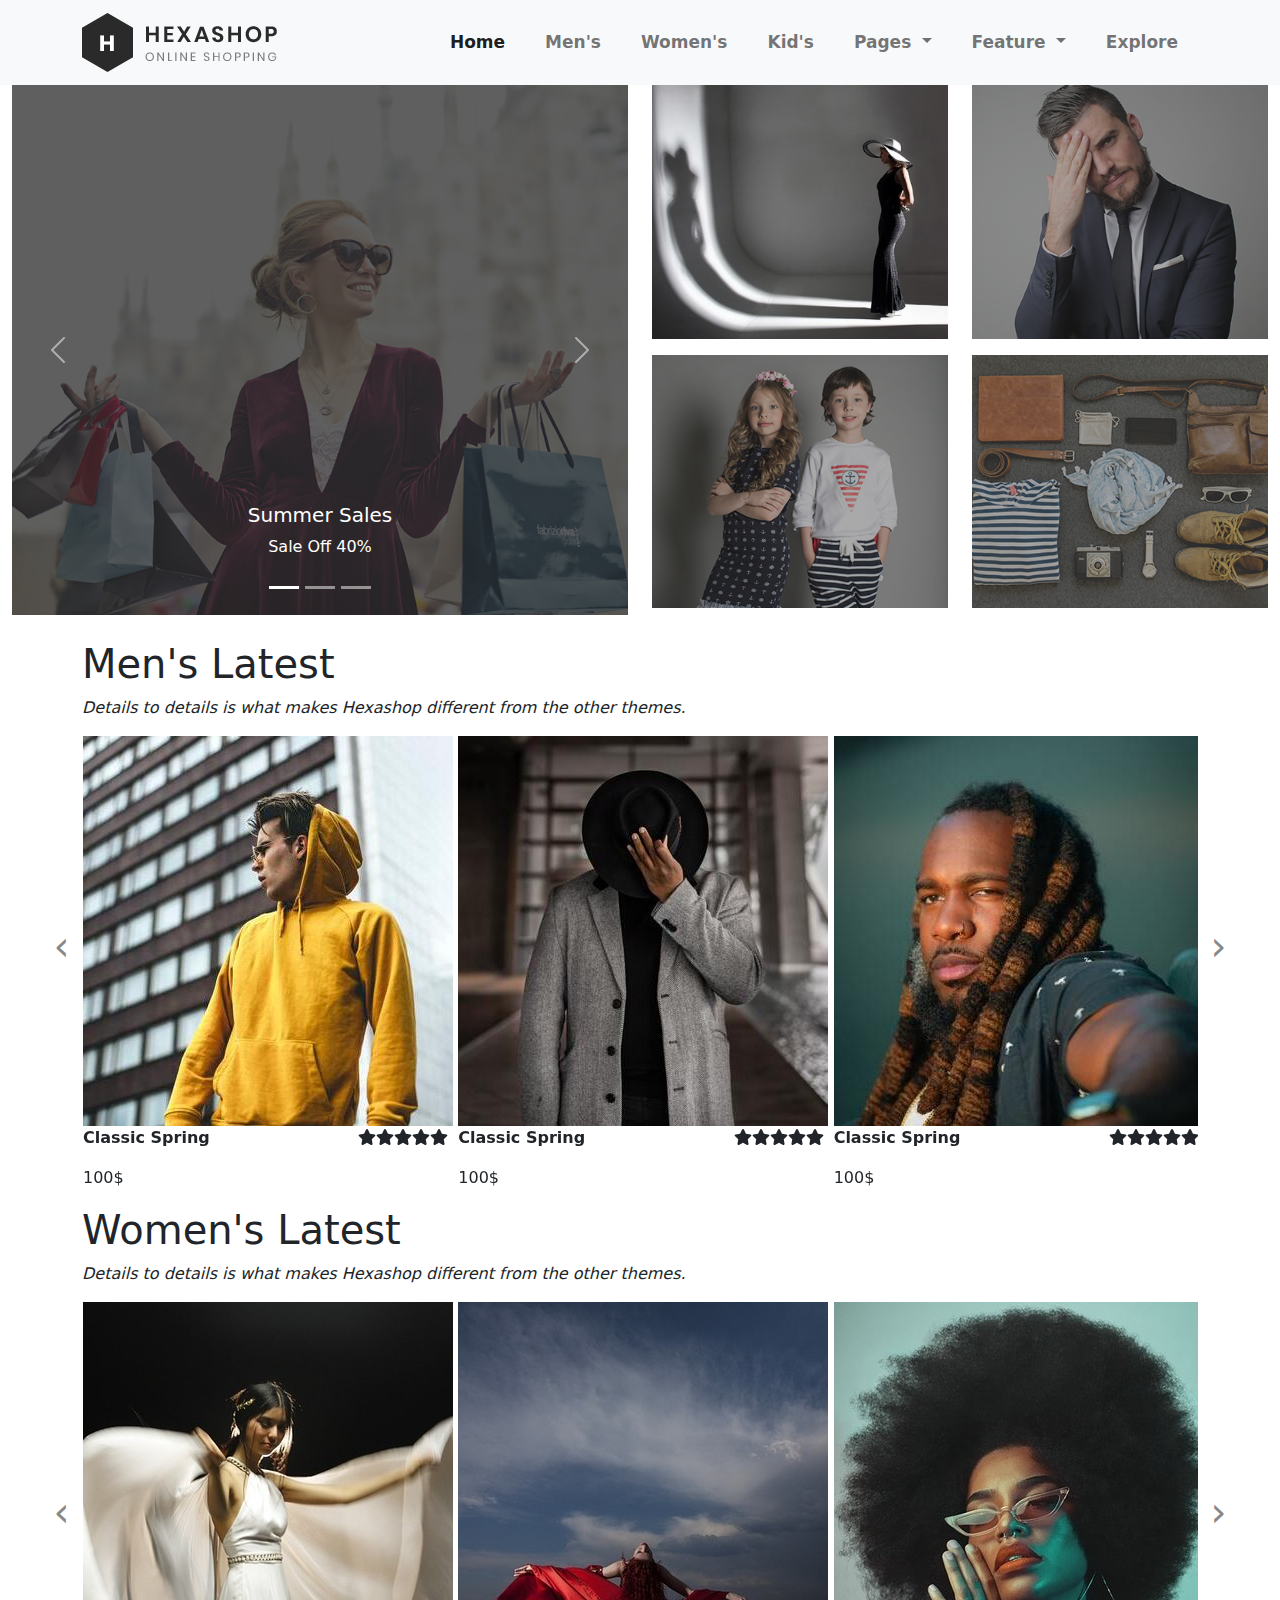
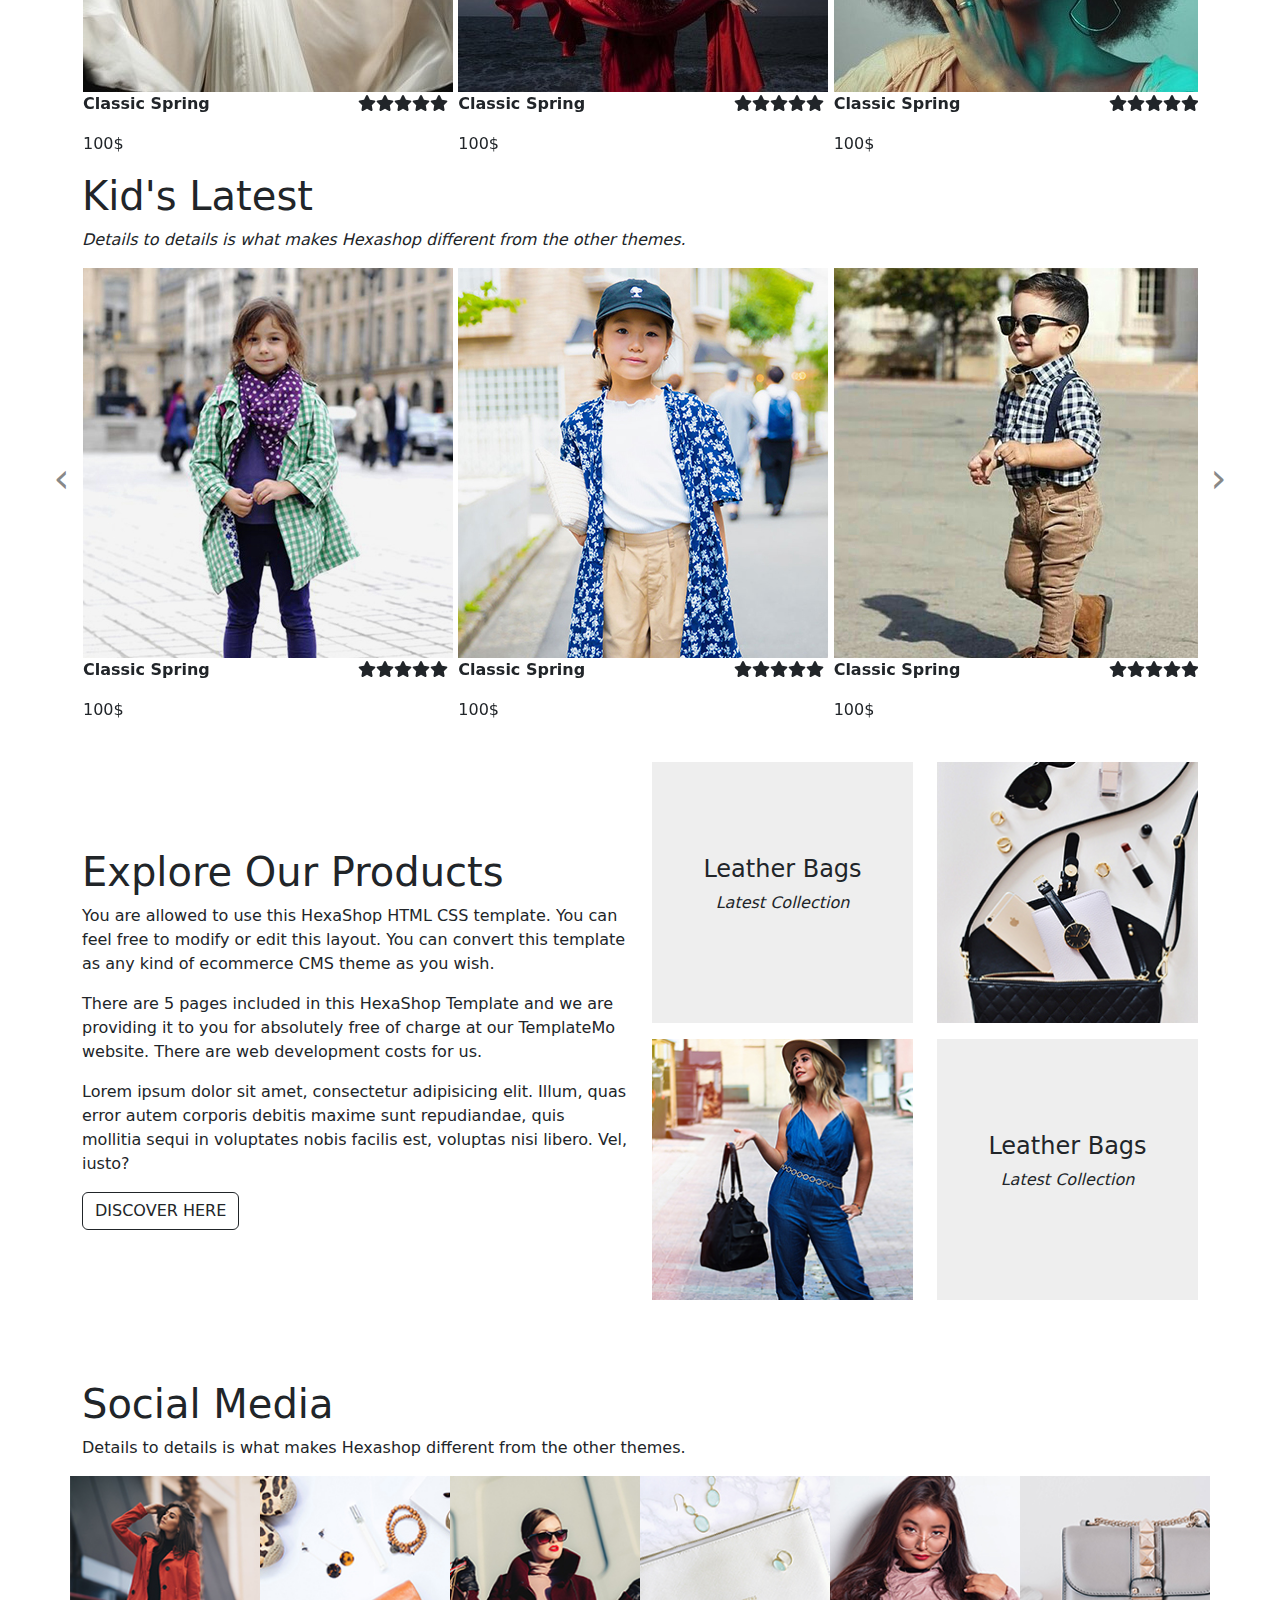
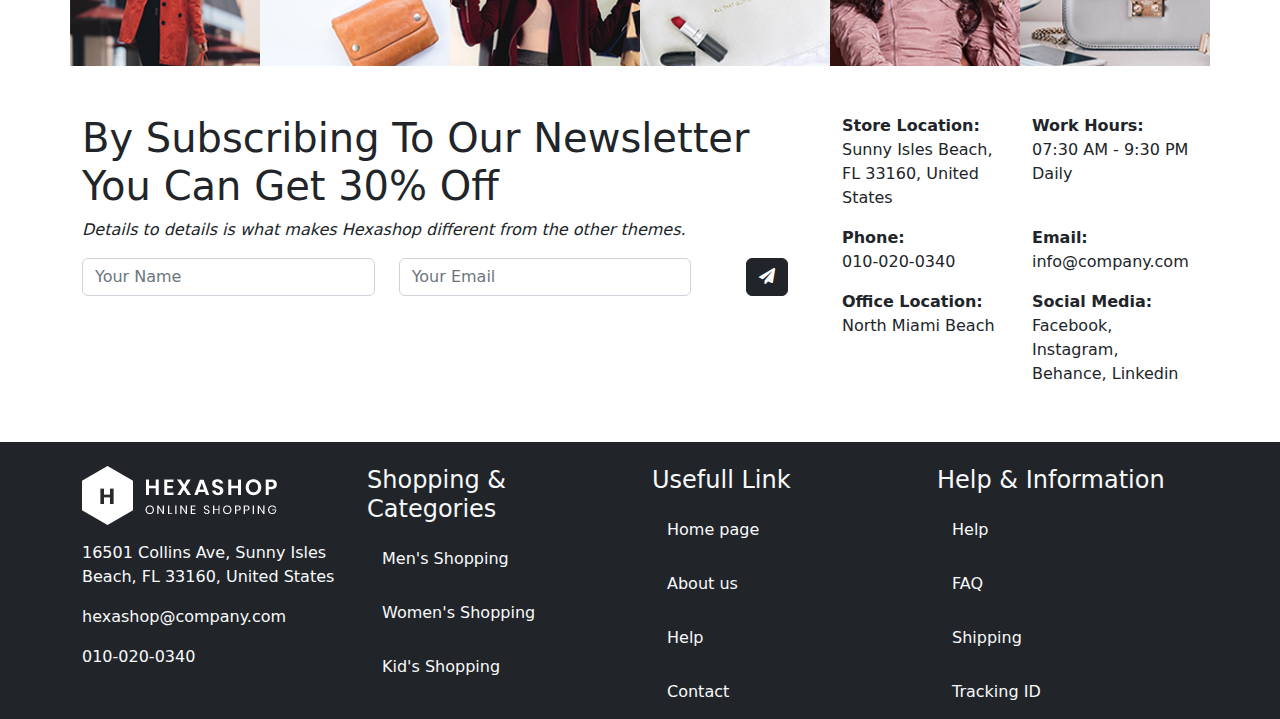
<file: index.html>
<!doctype html>
<html><!-- InstanceBegin template="/Templates/index.dwt" codeOutsideHTMLIsLocked="false" -->
<head>
<meta charset="utf-8">
<meta name="viewport" content="width=device-width, initial-scale=1">
<!-- InstanceBeginEditable name="doctitle" -->
<title>Untitled Document</title>
<!-- InstanceEndEditable -->
<link rel="stylesheet" href="css/all.min.css">
<link rel="stylesheet" href="css/bootstrap.css">
<link rel="stylesheet" href="css/style.css">
<script src="js/bootstrap.bundle.min.js"></script>
<link rel="stylesheet" href="css/owl.carousel.css">
<link rel="stylesheet" href="css/owl.theme.default.css">
<link rel="icon" href="images/favicon.png" type="image/x-icon">
<!-- InstanceBeginEditable name="head" -->
<!-- InstanceEndEditable -->
</head>

<body>
<nav class="navbar navbar-expand-md bg-light">
  <div class="container"> <a class="navbar-brand" href="index.html"><img src="images/logo.png" alt=""></a>
    <button class="navbar-toggler" type="button" data-bs-toggle="collapse" data-bs-target="#navbarSupportedContent" aria-controls="navbarSupportedContent" aria-expanded="false" aria-label="Toggle navigation"> <span class="navbar-toggler-icon"></span> </button>
    <div class="collapse navbar-collapse" id="navbarSupportedContent">
      <ul class="navbar-nav ms-auto mb-2 mb-lg-0">
        <li class="nav-item"> <a class="nav-link active" aria-current="page" href="index.html">Home</a> </li>
        <li class="nav-item"> <a class="nav-link" href="men.html">Men's</a> </li>
        <li class="nav-item"> <a class="nav-link" href="women.html">Women's</a> </li>
        <li class="nav-item"> <a class="nav-link" href="kid.html">Kid's</a> </li>
        <li class="nav-item dropdown"> <a class="nav-link dropdown-toggle" href="#" role="button" data-bs-toggle="dropdown" aria-expanded="false"> Pages </a>
          <ul class="dropdown-menu">
            <li><a class="dropdown-item" href="#">About us</a></li>
            <li><a class="dropdown-item" href="#">Products</a></li>
            <li><a class="dropdown-item" href="#">Single Product</a></li>
            <li><a class="dropdown-item" href="#">Contact Us</a></li>
          </ul>
        </li>
        <li class="nav-item dropdown"> <a class="nav-link dropdown-toggle" href="#" role="button" data-bs-toggle="dropdown" aria-expanded="false"> Feature </a>
          <ul class="dropdown-menu">
            <li><a class="dropdown-item" href="#">Feature 1</a></li>
            <li><a class="dropdown-item" href="#">Feature 2</a></li>
            <li><a class="dropdown-item" href="#">Feature 3</a></li>
            <li><a class="dropdown-item" href="#">Feature 4</a></li>
          </ul>
        </li>
        <li class="nav-item"> <a class="nav-link" href="explore.html">Explore</a> </li>
      </ul>
    </div>
  </div>
</nav>
<!-- InstanceBeginEditable name="Fullwidth" -->
<main>
<section id="banner">
	<div class="container-fluid">
		<div class="row">
			<div class="col-lg-6 mb-3">
				<div id="carouselExampleCaptions" class="carousel slide" data-bs-ride="false">
  <div class="carousel-indicators">
    <button type="button" data-bs-target="#carouselExampleCaptions" data-bs-slide-to="0" class="active" aria-current="true" aria-label="Slide 1"></button>
    <button type="button" data-bs-target="#carouselExampleCaptions" data-bs-slide-to="1" aria-label="Slide 2"></button>
    <button type="button" data-bs-target="#carouselExampleCaptions" data-bs-slide-to="2" aria-label="Slide 3"></button>
  </div>
  <div class="carousel-inner">
    <div class="carousel-item active">
      <img src="images/left-banner-1.jpg" class="d-block w-100" alt="...">
      <div class="carousel-caption d-none d-md-block">
        <h5>Summer Sales</h5>
        <p>Sale Off 40%</p>
      </div>
    </div>
    <div class="carousel-item">
      <img src="images/left-banner-2.jpg" class="d-block w-100" alt="...">
      <div class="carousel-caption d-none d-md-block">
        <h5>Valentine Sales</h5>
        <p>Sale Off 25%</p>
      </div>
    </div>
    <div class="carousel-item">
      <img src="images/left-banner-3.jpg" class="d-block w-100" alt="...">
      <div class="carousel-caption d-none d-md-block">
        <h5>Black Friday !</h5>
        <p>Sale Off 60-80%</p>
      </div>
    </div>
  </div>
  <button class="carousel-control-prev" type="button" data-bs-target="#carouselExampleCaptions" data-bs-slide="prev">
    <span class="carousel-control-prev-icon" aria-hidden="true"></span>
    <span class="visually-hidden">Previous</span>
  </button>
  <button class="carousel-control-next" type="button" data-bs-target="#carouselExampleCaptions" data-bs-slide="next">
    <span class="carousel-control-next-icon" aria-hidden="true"></span>
    <span class="visually-hidden">Next</span>
  </button>
</div>
			</div>
			<div class="col-lg-6 mb-3">
				<div class="row">
					<div class="col-md-6 mb-3">
						<div class="banner-r">
							<img src="images/baner-right-image-01.jpg" alt="" class="img-fluid">
							<div class="cover">
								<h4>Women</h4>
								<p>Lorem ipsum dolor sit amet, consectetur adipisicing elit. Cum aspernatur facere adipisci expedita veritatis nobis deleniti </p>
								<button type="button" class="btn btn-outline-danger">DISCOVER MORE</button>
							</div>
						</div>
					
					</div>
					<div class="col-md-6 mb-3">
						<div class="banner-r">
							<img src="images/baner-right-image-02.jpg" alt="" class="img-fluid">
							<div class="cover">
								<h4>Men</h4>
								<p>Lorem ipsum dolor sit amet, consectetur adipisicing elit. Cum aspernatur facere adipisci expedita veritatis nobis deleniti </p>
								<button type="button" class="btn btn-outline-danger">DISCOVER MORE</button>
							</div>
						</div>
					
					</div>
				</div>
				<div class="row">
					<div class="col-md-6 mb-3">
						<div class="banner-r">
							<img src="images/baner-right-image-03.jpg" alt="" class="img-fluid">
							<div class="cover">
								<h4>Women</h4>
								<p>Lorem ipsum dolor sit amet, consectetur adipisicing elit. Cum aspernatur facere adipisci expedita veritatis nobis deleniti </p>
								<button type="button" class="btn btn-outline-danger">DISCOVER MORE</button>
							</div>
						</div>
					
					</div>
					<div class="col-md-6 mb-3">
						<div class="banner-r">
							<img src="images/baner-right-image-04.jpg" alt="" class="img-fluid">
							<div class="cover">
								<h4>Men</h4>
								<p>Lorem ipsum dolor sit amet, consectetur adipisicing elit. Cum aspernatur facere adipisci expedita veritatis nobis deleniti </p>
								<button type="button" class="btn btn-outline-danger">DISCOVER MORE</button>
							</div>
						</div>
					
					</div>
				</div>
			</div>
		</div>
	</div>	
</section>
<section id="men" class="">
	<div class="container">
		<h1 class="text-dark">Men's Latest</h1>
		<p><i>Details to details is what makes Hexashop different from the other themes.</i></p>
		<div class="owl-carousel owl-theme" id="sp-men" >
			<div class="item">
				<div class="hinh img-fluid">
					<img src="images/men-01.jpg" alt="">
					<div class="icon">
						<a href="#"><i class="fas fa-eye"></i></a>
						<a href="#"><i class="fas fa-star"></i></a>
						<a href="#"><i class="fas fa-shopping-cart"></i></a>
					</div>
				</div>
				<p class="d-flex justify-content-between text-dark"><b>Classic Spring</b><span><i class="fas fa-star"></i><i class="fas fa-star"></i><i class="fas fa-star"></i><i class="fas fa-star"></i><i class="fas fa-star"></i></span></p>
				<p>100$</p>
			</div>
			<div class="item">
				<div class="hinh">
					<img src="images/men-02.jpg" alt="">
					<div class="icon">
						<a href="#"><i class="fas fa-eye"></i></a>
						<a href="#"><i class="fas fa-star"></i></a>
						<a href="#"><i class="fas fa-shopping-cart"></i></a>
					</div>
				</div>
				<p class="d-flex justify-content-between text-dark"><b>Classic Spring</b><span><i class="fas fa-star"></i><i class="fas fa-star"></i><i class="fas fa-star"></i><i class="fas fa-star"></i><i class="fas fa-star"></i></span></p>
				<p>100$</p>
			</div>
			<div class="item">
				<div class="hinh">
					<img src="images/men-03.jpg" alt="">
					<div class="icon">
						<a href="#"><i class="fas fa-eye"></i></a>
						<a href="#"><i class="fas fa-star"></i></a>
						<a href="#"><i class="fas fa-shopping-cart"></i></a>
					</div>
				</div>
				<p class="d-flex justify-content-between text-dark"><b>Classic Spring</b><span><i class="fas fa-star"></i><i class="fas fa-star"></i><i class="fas fa-star"></i><i class="fas fa-star"></i><i class="fas fa-star"></i></span></p>
				<p>100$</p>
			</div>
			<div class="item">
				<div class="hinh">
					<img src="images/men-04.jpg" alt="">
					<div class="icon">
						<a href="#"><i class="fas fa-eye"></i></a>
						<a href="#"><i class="fas fa-star"></i></a>
						<a href="#"><i class="fas fa-shopping-cart"></i></a>
					</div>
				</div>
				<p class="d-flex justify-content-between text-dark"><b>Classic Spring</b><span><i class="fas fa-star"></i><i class="fas fa-star"></i><i class="fas fa-star"></i><i class="fas fa-star"></i><i class="fas fa-star"></i></span></p>
				<p>100$</p>
			</div>
			<div class="item">
				<div class="hinh">
					<img src="images/men-05.jpg" alt="">
					<div class="icon">
						<a href="#"><i class="fas fa-eye"></i></a>
						<a href="#"><i class="fas fa-star"></i></a>
						<a href="#"><i class="fas fa-shopping-cart"></i></a>
					</div>
				</div>
				<p class="d-flex justify-content-between text-dark"><b>Classic Spring</b><span><i class="fas fa-star"></i><i class="fas fa-star"></i><i class="fas fa-star"></i><i class="fas fa-star"></i><i class="fas fa-star"></i></span></p>
				<p>100$</p>
			</div>
			
		</div>
	</div>	
</section>
<section id="women" class="">
	<div class="container">
		<h1 class="text-dark">Women's Latest</h1>
		<p><i>Details to details is what makes Hexashop different from the other themes.</i></p>
		<div class="owl-carousel owl-theme" id="sp-women" >
			<div class="item">
				<div class="hinh">
					<img src="images/women-01.jpg" alt="">
					<div class="icon">
						<a href="#"><i class="fas fa-eye"></i></a>
						<a href="#"><i class="fas fa-star"></i></a>
						<a href="#"><i class="fas fa-shopping-cart"></i></a>
					</div>
				</div>
				<p class="d-flex justify-content-between text-dark"><b>Classic Spring</b><span><i class="fas fa-star"></i><i class="fas fa-star"></i><i class="fas fa-star"></i><i class="fas fa-star"></i><i class="fas fa-star"></i></span></p>
				<p>100$</p>
			</div>
			<div class="item">
				<div class="hinh">
					<img src="images/women-02.jpg" alt="">
					<div class="icon">
						<a href="#"><i class="fas fa-eye"></i></a>
						<a href="#"><i class="fas fa-star"></i></a>
						<a href="#"><i class="fas fa-shopping-cart"></i></a>
					</div>
				</div>
				<p class="d-flex justify-content-between text-dark"><b>Classic Spring</b><span><i class="fas fa-star"></i><i class="fas fa-star"></i><i class="fas fa-star"></i><i class="fas fa-star"></i><i class="fas fa-star"></i></span></p>
				<p>100$</p>
			</div>
			<div class="item">
				<div class="hinh">
					<img src="images/women-03.jpg" alt="">
					<div class="icon">
						<a href="#"><i class="fas fa-eye"></i></a>
						<a href="#"><i class="fas fa-star"></i></a>
						<a href="#"><i class="fas fa-shopping-cart"></i></a>
					</div>
				</div>
				<p class="d-flex justify-content-between text-dark"><b>Classic Spring</b><span><i class="fas fa-star"></i><i class="fas fa-star"></i><i class="fas fa-star"></i><i class="fas fa-star"></i><i class="fas fa-star"></i></span></p>
				<p>100$</p>
			</div>
			<div class="item">
				<div class="hinh">
					<img src="images/women-04.jpg" alt="">
					<div class="icon">
						<a href="#"><i class="fas fa-eye"></i></a>
						<a href="#"><i class="fas fa-star"></i></a>
						<a href="#"><i class="fas fa-shopping-cart"></i></a>
					</div>
				</div>
				<p class="d-flex justify-content-between text-dark"><b>Classic Spring</b><span><i class="fas fa-star"></i><i class="fas fa-star"></i><i class="fas fa-star"></i><i class="fas fa-star"></i><i class="fas fa-star"></i></span></p>
				<p>100$</p>
			</div>
			<div class="item">
				<div class="hinh">
					<img src="images/women-05.jpg" alt="">
					<div class="icon">
						<a href="#"><i class="fas fa-eye"></i></a>
						<a href="#"><i class="fas fa-star"></i></a>
						<a href="#"><i class="fas fa-shopping-cart"></i></a>
					</div>
				</div>
				<p class="d-flex justify-content-between text-dark"><b>Classic Spring</b><span><i class="fas fa-star"></i><i class="fas fa-star"></i><i class="fas fa-star"></i><i class="fas fa-star"></i><i class="fas fa-star"></i></span></p>
				<p>100$</p>
			</div>
			
		</div>
	</div>	
</section>
<section id="kid" class="">
	<div class="container">
		<h1 class="text-dark">Kid's Latest</h1>
		<p><i>Details to details is what makes Hexashop different from the other themes.</i></p>
		<div class="owl-carousel owl-theme" id="sp-kid" >
			<div class="item">
				<div class="hinh">
					<img src="images/kid-01.jpg" alt="">
					<div class="icon">
						<a href="#"><i class="fas fa-eye"></i></a>
						<a href="#"><i class="fas fa-star"></i></a>
						<a href="#"><i class="fas fa-shopping-cart"></i></a>
					</div>
				</div>
				<p class="d-flex justify-content-between text-dark"><b>Classic Spring</b><span><i class="fas fa-star"></i><i class="fas fa-star"></i><i class="fas fa-star"></i><i class="fas fa-star"></i><i class="fas fa-star"></i></span></p>
				<p>100$</p>
			</div>
			<div class="item">
				<div class="hinh">
					<img src="images/kid-02.jpg" alt="">
					<div class="icon">
						<a href="#"><i class="fas fa-eye"></i></a>
						<a href="#"><i class="fas fa-star"></i></a>
						<a href="#"><i class="fas fa-shopping-cart"></i></a>
					</div>
				</div>
				<p class="d-flex justify-content-between text-dark"><b>Classic Spring</b><span><i class="fas fa-star"></i><i class="fas fa-star"></i><i class="fas fa-star"></i><i class="fas fa-star"></i><i class="fas fa-star"></i></span></p>
				<p>100$</p>
			</div>
			<div class="item">
				<div class="hinh">
					<img src="images/kid-03.jpg" alt="">
					<div class="icon">
						<a href="#"><i class="fas fa-eye"></i></a>
						<a href="#"><i class="fas fa-star"></i></a>
						<a href="#"><i class="fas fa-shopping-cart"></i></a>
					</div>
				</div>
				<p class="d-flex justify-content-between text-dark"><b>Classic Spring</b><span><i class="fas fa-star"></i><i class="fas fa-star"></i><i class="fas fa-star"></i><i class="fas fa-star"></i><i class="fas fa-star"></i></span></p>
				<p>100$</p>
			</div>
			<div class="item">
				<div class="hinh">
					<img src="images/kid-02.jpg" alt="">
					<div class="icon">
						<a href="#"><i class="fas fa-eye"></i></a>
						<a href="#"><i class="fas fa-star"></i></a>
						<a href="#"><i class="fas fa-shopping-cart"></i></a>
					</div>
				</div>
				<p class="d-flex justify-content-between text-dark"><b>Classic Spring</b><span><i class="fas fa-star"></i><i class="fas fa-star"></i><i class="fas fa-star"></i><i class="fas fa-star"></i><i class="fas fa-star"></i></span></p>
				<p>100$</p>
			</div>
			<div class="item">
				<div class="hinh">
					<img src="images/kid-01.jpg" alt="">
					<div class="icon">
						<a href="#"><i class="fas fa-eye"></i></a>
						<a href="#"><i class="fas fa-star"></i></a>
						<a href="#"><i class="fas fa-shopping-cart"></i></a>
					</div>
				</div>
				<p class="d-flex justify-content-between text-dark"><b>Classic Spring</b><span><i class="fas fa-star"></i><i class="fas fa-star"></i><i class="fas fa-star"></i><i class="fas fa-star"></i><i class="fas fa-star"></i></span></p>
				<p>100$</p>
			</div>
			
		</div>
	</div>	
</section>
<section id="product">
	<div class="container py-4">
		<div class="row d-flex align-items-center">
			<div class="col-xl-6 mb-3">
				<h1 class="text-dark">Explore Our Products</h1>
				<p>You are allowed to use this HexaShop HTML CSS template. You can feel free to modify or edit this layout. You can convert this template as any kind of ecommerce CMS theme as you wish.</p>
				<p>There are 5 pages included in this HexaShop Template and we are providing it to you for absolutely free of charge at our TemplateMo website. There are web development costs for us.</p>
				<p>Lorem ipsum dolor sit amet, consectetur adipisicing elit. Illum, quas error autem corporis debitis maxime sunt repudiandae, quis mollitia sequi in voluptates nobis facilis est, voluptas nisi libero. Vel, iusto?</p>
				<button type="button" class="btn btn-outline-dark">DISCOVER HERE</button>
			</div>
			<div class="col-xl-6 mb-3">
				<div class="row">
					<div class="col-lg-6 mb-3">
						<div class="explore">
							<h4 class="text-dark">Leather Bags</h4>
							<p><i>Latest Collection</i></p>
						</div>
					</div>
					<div class="col-lg-6 mb-3">
						<img src="images/explore-image-01.jpg" class="img-fluid" alt="">
					</div>
				</div>
				<div class="row">
					<div class="col-lg-6 mb-3">
						<img src="images/explore-image-02.jpg" class="img-fluid" alt="">
					</div>
					<div class="col-lg-6 mb-3">
						<div class="explore">
							<h4 class="text-dark">Leather Bags</h4>
							<p><i>Latest Collection</i></p>
						</div>
					</div>
					
				</div>
			</div>
		</div>
	</div>	
</section>
<section id="media">
	<div class="container py-4">
		<h1 class="text-dark">Social Media</h1>
		<p>Details to details is what makes Hexashop different from the other themes.</p>
		<div class="row">
			<div class="col-2 p-0">
				<div class="sp">
					<img src="images/instagram-01.jpg" class="img-fluid" alt="">
					<div class="hinh-cover">
						<p>Fashion</p>
						<a href="#"><i class="fab fa-instagram-square"></i></a>
					</div>
				</div>
			</div>
			<div class="col-2 p-0">
				<div class="sp">
					<img src="images/instagram-02.jpg" class="img-fluid" alt="">
					<div class="hinh-cover">
						<p>Fashion</p>
						<a href="#"><i class="fab fa-instagram-square"></i></a>
					</div>
				</div>
			</div>
			<div class="col-2 p-0">
				<div class="sp">
					<img src="images/instagram-03.jpg" class="img-fluid" alt="">
					<div class="hinh-cover">
						<p>Fashion</p>
						<a href="#"><i class="fab fa-instagram-square"></i></a>
					</div>
				</div>
			</div>
			<div class="col-2 p-0">
				<div class="sp">
					<img src="images/instagram-04.jpg" class="img-fluid" alt="">
					<div class="hinh-cover">
						<p>Fashion</p>
						<a href="#"><i class="fab fa-instagram-square"></i></a>
					</div>
				</div>
			</div>
			<div class="col-2 p-0">
				<div class="sp">
					<img src="images/instagram-05.jpg" class="img-fluid" alt="">
					<div class="hinh-cover">
						<p>Fashion</p>
						<a href="#"><i class="fab fa-instagram-square"></i></a>
					</div>
				</div>
			</div>
			<div class="col-2 p-0">
				<div class="sp">
					<img src="images/instagram-06.jpg" class="img-fluid" alt="">
					<div class="hinh-cover">
						<p>Fashion</p>
						<a href="#"><i class="fab fa-instagram-square"></i></a>
					</div>
				</div>
			</div>
		</div>
	</div>	
</section>
<section id="contact">
	<div class="container py-4">
		<div class="row">	
			<div class="col-lg-8 mb-3">
				<h1 class="text-dark">By Subscribing To Our Newsletter You Can Get 30% Off</h1>
				<p><i>Details to details is what makes Hexashop different from the other themes.</i></p>
				<form action="">
					<div class="row">
					<div class="col-lg-5 mb-3">
						<input type="text" placeholder="Your Name" class="form-control">
					</div>
					<div class="col-lg-5 mb-3">
						<input type="text" placeholder="Your Email" class="form-control">
					</div>
					<div class="col-lg-2 mb-3 d-flex justify-content-center align-items-center">
						<button type="submit" class="btn btn-dark "><i class="fas fa-paper-plane"></i></button>
					</div>
				</div>
				</form>
				
			</div>
			<div class="col-lg-4 mb-3">
				<div class="row">
					<div class="col-6">
						<b class="text-dark">Store Location:</b>
						<p>Sunny Isles Beach, FL 33160, United States</p>
					</div>
					<div class="col-6">
						<b class="text-dark">Work Hours:</b>
						<p>07:30 AM - 9:30 PM Daily</p>
					</div>
				</div>
				<div class="row">
					<div class="col-6">
						<b class="text-dark">Phone:</b>
						<p>010-020-0340</p>
					</div>
					<div class="col-6">
						<b class="text-dark">Email:</b>
						<p>info@company.com</p>
					</div>
				</div>
				<div class="row">
					<div class="col-6">
						<b class="text-dark">Office Location:</b>
						<p>North Miami Beach</p>
					</div>
					<div class="col-6">
						<b class="text-dark">Social Media:</b>
						<p>Facebook, Instagram, Behance, Linkedin</p>
					</div>
				</div>
			</div>
		</div>
	</div>	
</section>
</main>
<!-- InstanceEndEditable -->
<footer class="bg-dark text-light">
  <div class="container">
    <div class="row pt-4">
      <div class="col-lg-3"> <a href="index.html"> <img src="images/white-logo.png" alt=""> </a>
        <p class="pt-3">16501 Collins Ave, Sunny Isles Beach, FL 33160, United States</p>
        <p>hexashop@company.com</p>
        <p>010-020-0340</p>
      </div>
      <div class="col-lg-3">
        <h4>Shopping &amp; Categories </h4>
        <ul class="navbar-nav">
          <li class="nav-item"><a href="men.html" class="nav-link">Men's Shopping</a></li>
          <li class="nav-item"><a href="women.html" class="nav-link">Women's Shopping</a></li>
          <li class="nav-item"><a href="kid.html" class="nav-link">Kid's Shopping</a></li>
        </ul>
      </div>
      <div class="col-lg-3">
        <h4>Usefull Link</h4>
        <ul class="navbar-nav">
          <li class="nav-item"><a href="index.html" class="nav-link">Home page</a></li>
          <li class="nav-item"><a href="explore.html" class="nav-link">About us</a></li>
          <li class="nav-item"><a href="#" class="nav-link">Help</a></li>
          <li class="nav-item"><a href="#" class="nav-link">Contact</a></li>
        </ul>
      </div>
      <div class="col-lg-3">
        <h4>Help &amp; Information</h4>
        <ul class="navbar-nav">
          <li class="nav-item"><a href="#" class="nav-link">Help</a></li>
          <li class="nav-item"><a href="#" class="nav-link">FAQ</a></li>
          <li class="nav-item"><a href="#" class="nav-link">Shipping</a></li>
          <li class="nav-item"><a href="#" class="nav-link">Tracking ID</a></li>
        </ul>
      </div>
    </div>
  </div>
</footer>
<script src="js/jquery-3.6.0.min.js"></script> 
<script src="js/owl.carousel.js"></script> 
<script src="js/control.js"></script>
</body>
<!-- InstanceEnd --></html>
</file>
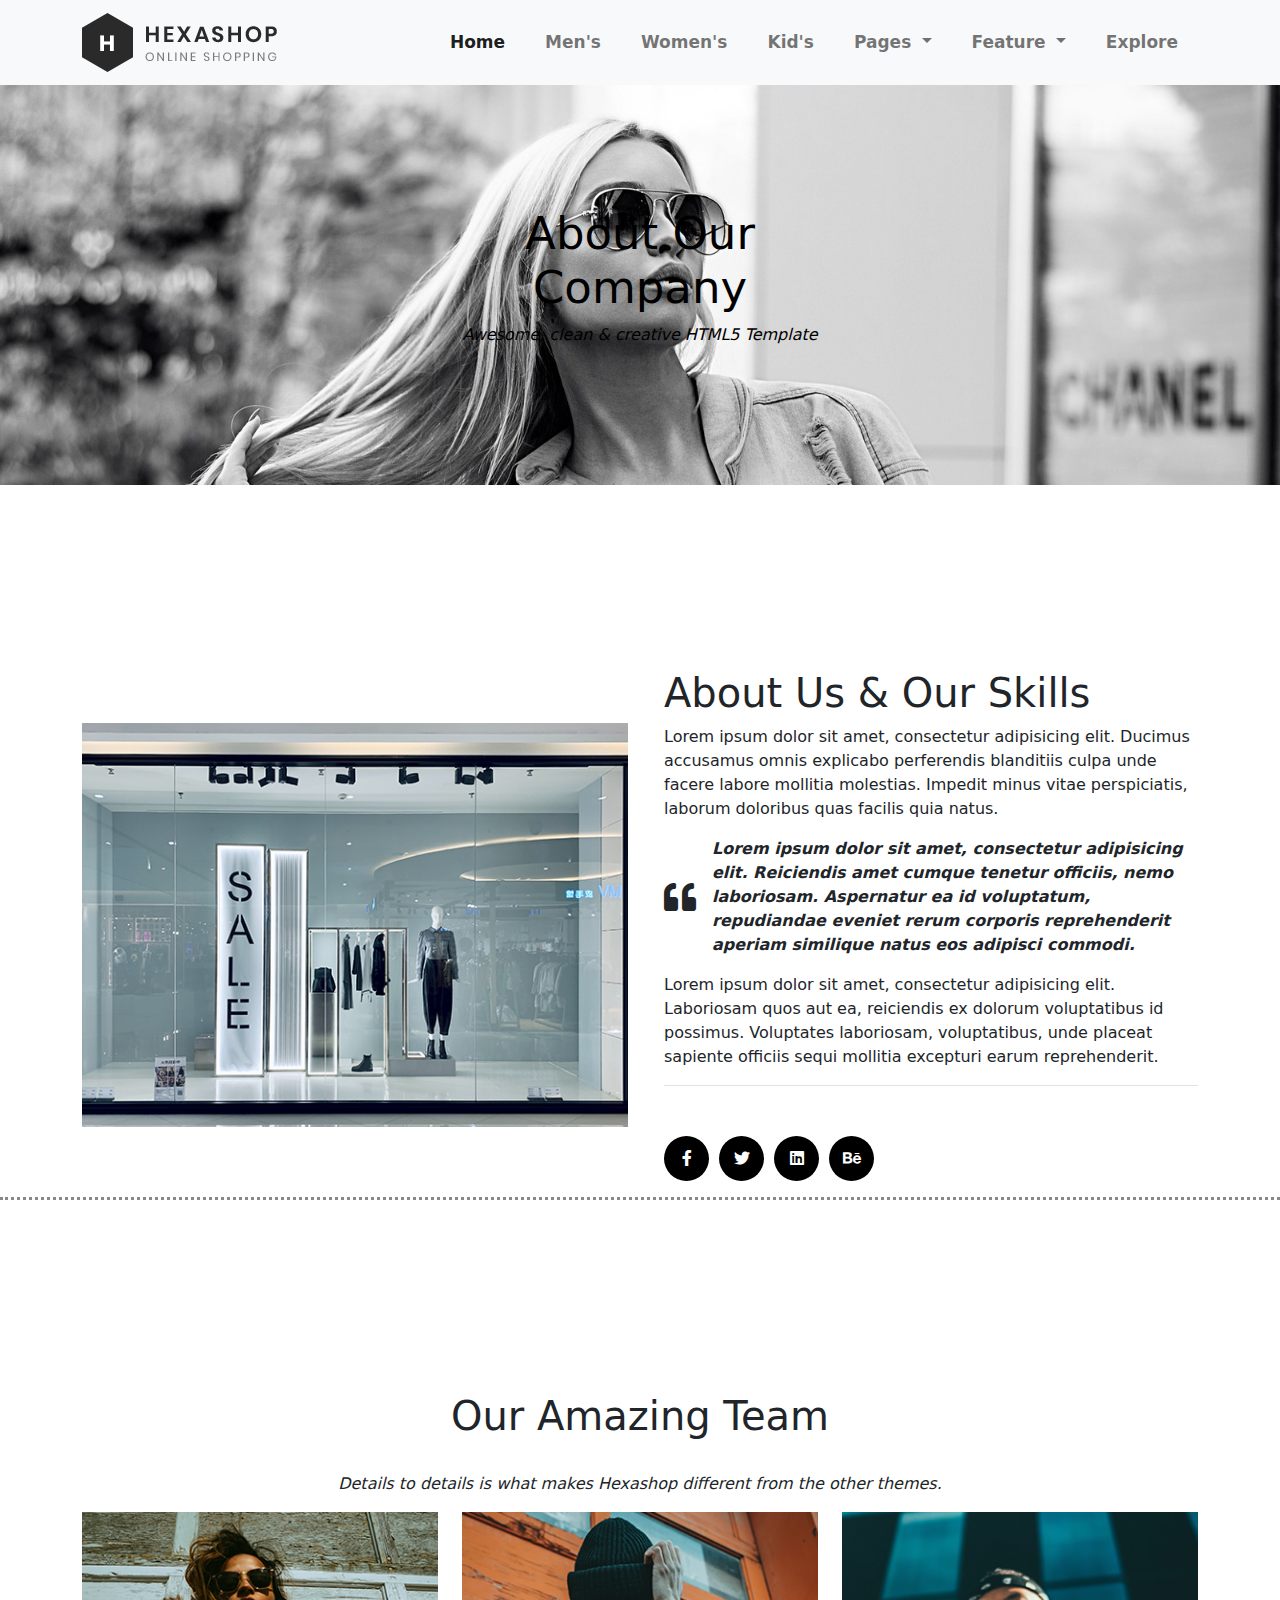
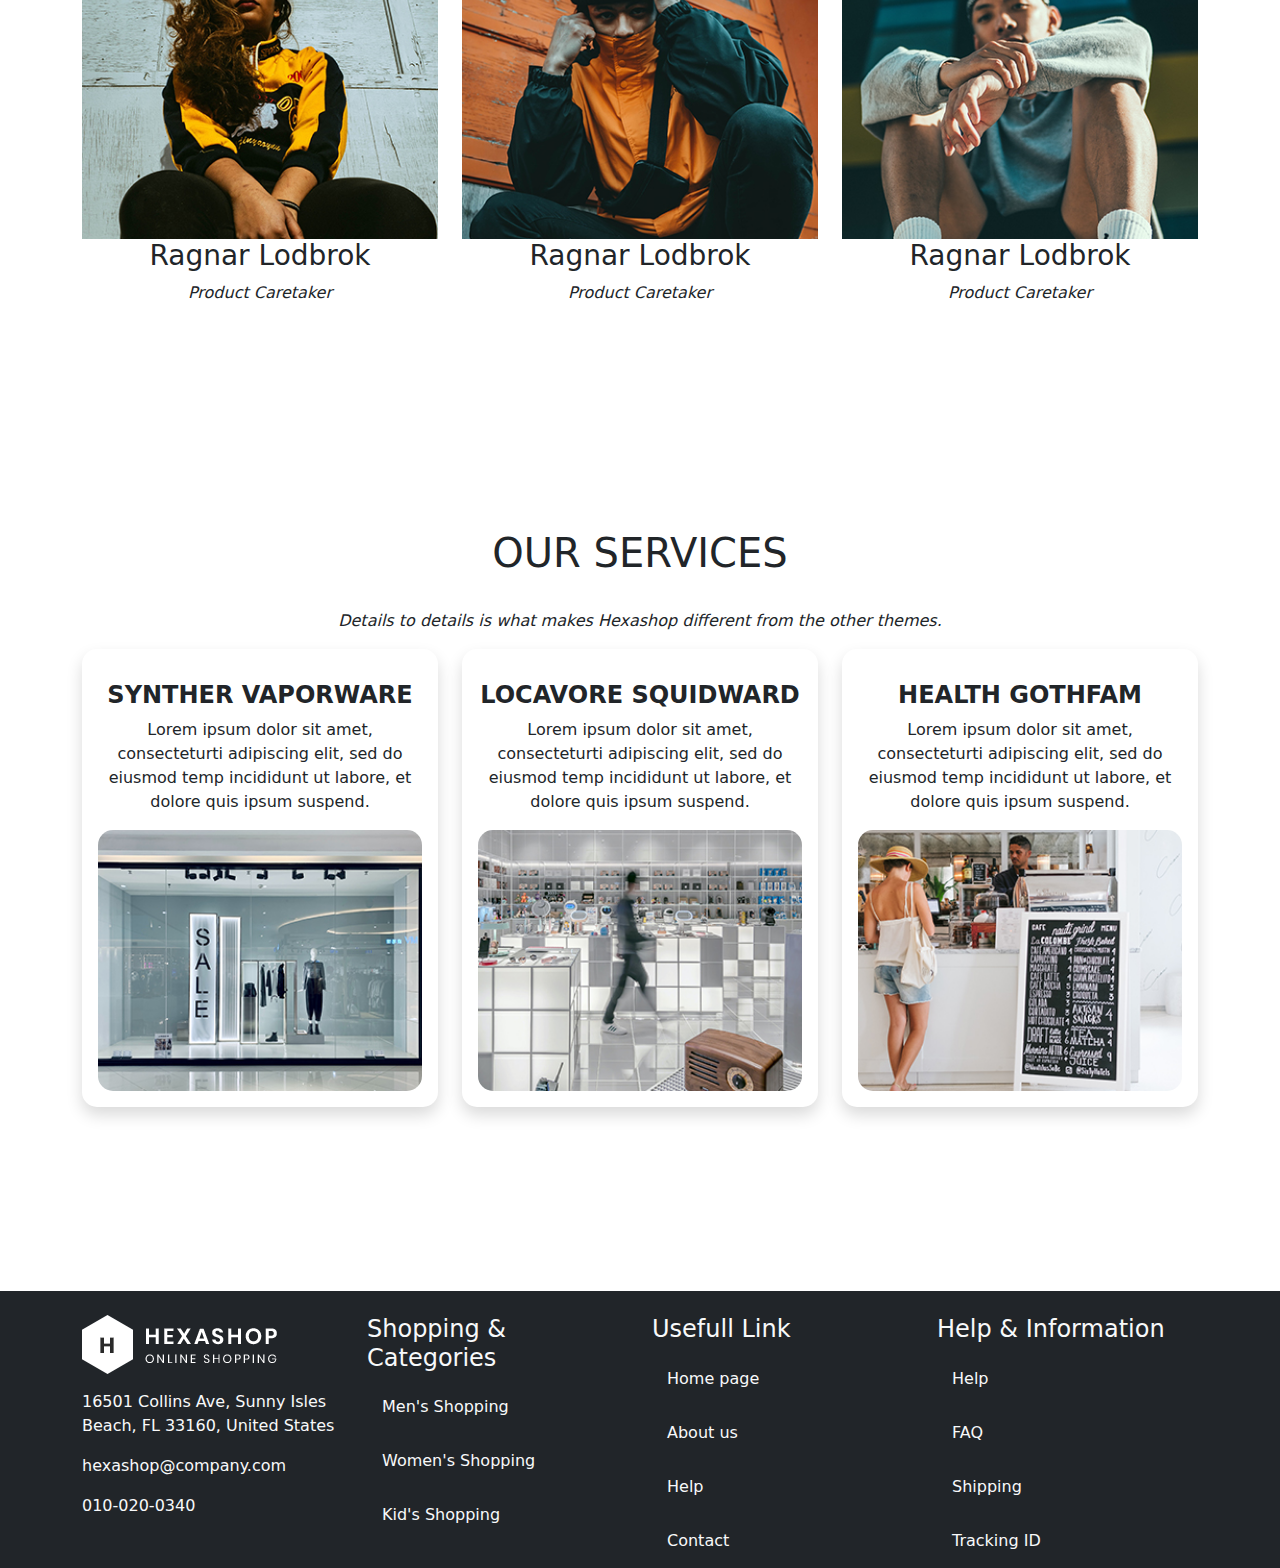
<file: explore.html>
<!doctype html>
<html><!-- InstanceBegin template="/Templates/index.dwt" codeOutsideHTMLIsLocked="false" -->
<head>
<meta charset="utf-8">
<meta name="viewport" content="width=device-width, initial-scale=1">
<!-- InstanceBeginEditable name="doctitle" -->
<title>Untitled Document</title>
<!-- InstanceEndEditable -->
<link rel="stylesheet" href="css/all.min.css">
<link rel="stylesheet" href="css/bootstrap.css">
<link rel="stylesheet" href="css/style.css">
<script src="js/bootstrap.bundle.min.js"></script>
<link rel="stylesheet" href="css/owl.carousel.css">
<link rel="stylesheet" href="css/owl.theme.default.css">
<link rel="icon" href="images/favicon.png" type="image/x-icon">
<!-- InstanceBeginEditable name="head" -->
<!-- InstanceEndEditable -->
</head>

<body>
<nav class="navbar navbar-expand-md bg-light">
  <div class="container"> <a class="navbar-brand" href="index.html"><img src="images/logo.png" alt=""></a>
    <button class="navbar-toggler" type="button" data-bs-toggle="collapse" data-bs-target="#navbarSupportedContent" aria-controls="navbarSupportedContent" aria-expanded="false" aria-label="Toggle navigation"> <span class="navbar-toggler-icon"></span> </button>
    <div class="collapse navbar-collapse" id="navbarSupportedContent">
      <ul class="navbar-nav ms-auto mb-2 mb-lg-0">
        <li class="nav-item"> <a class="nav-link active" aria-current="page" href="index.html">Home</a> </li>
        <li class="nav-item"> <a class="nav-link" href="men.html">Men's</a> </li>
        <li class="nav-item"> <a class="nav-link" href="women.html">Women's</a> </li>
        <li class="nav-item"> <a class="nav-link" href="kid.html">Kid's</a> </li>
        <li class="nav-item dropdown"> <a class="nav-link dropdown-toggle" href="#" role="button" data-bs-toggle="dropdown" aria-expanded="false"> Pages </a>
          <ul class="dropdown-menu">
            <li><a class="dropdown-item" href="#">About us</a></li>
            <li><a class="dropdown-item" href="#">Products</a></li>
            <li><a class="dropdown-item" href="#">Single Product</a></li>
            <li><a class="dropdown-item" href="#">Contact Us</a></li>
          </ul>
        </li>
        <li class="nav-item dropdown"> <a class="nav-link dropdown-toggle" href="#" role="button" data-bs-toggle="dropdown" aria-expanded="false"> Feature </a>
          <ul class="dropdown-menu">
            <li><a class="dropdown-item" href="#">Feature 1</a></li>
            <li><a class="dropdown-item" href="#">Feature 2</a></li>
            <li><a class="dropdown-item" href="#">Feature 3</a></li>
            <li><a class="dropdown-item" href="#">Feature 4</a></li>
          </ul>
        </li>
        <li class="nav-item"> <a class="nav-link" href="explore.html">Explore</a> </li>
      </ul>
    </div>
  </div>
</nav>
<!-- InstanceBeginEditable name="Fullwidth" -->
<main>
	<section id="page-header">
		<div class="caption">
			<h1>About Our Company</h1>
			<p><i>Awesome, clean & creative HTML5 Template</i></p>
		</div>
	</section>
	<div class="br">
		<br><br><br><br><br><br><br>
	</div>
	<section id="about" class="border-bot">
		<div class="container">
			<div class="row d-flex align-items-center">
				<div class="col-lg-6 mb-3 my-3">
				<img src="images/about-left-image.jpg" alt="" class="img-fluid">
				</div>
				<div class="col-lg-6 mb-3 ps-4 my-3">
					<h1>About Us & Our Skills</h1>
					<p>Lorem ipsum dolor sit amet, consectetur adipisicing elit. Ducimus accusamus omnis explicabo perferendis blanditiis culpa unde facere labore mollitia molestias. Impedit minus vitae perspiciatis, laborum doloribus quas facilis quia natus.</p>
					<p class="d-flex align-items-center"><i class="fas fa-quote-left fa-2x text-dark me-3"></i> <i><b>Lorem ipsum dolor sit amet, consectetur adipisicing elit. Reiciendis amet cumque tenetur officiis, nemo laboriosam. Aspernatur ea id voluptatum, repudiandae eveniet rerum corporis reprehenderit aperiam similique natus eos adipisci commodi.</b></i></p>
					<p>Lorem ipsum dolor sit amet, consectetur adipisicing elit. Laboriosam quos aut ea, reiciendis ex dolorum voluptatibus id possimus. Voluptates laboriosam, voluptatibus, unde placeat sapiente officiis sequi mollitia excepturi earum reprehenderit.</p>
					<div class="border-bottom"></div>
					<div class="social">
						<div class="box"><a href="#"><i class="fab fa-facebook-f"></i></a></div>
						<div class="box"><a href="#"><i class="fab fa-twitter"></i></a></div>
						<div class="box"><a href="#"><i class="fab fa-linkedin"></i></a></div>
						<div class="box"><a href="#"><i class="fab fa-behance"></i></a></div>
					</div>
				</div>
			</div>
		</div>
	</section>
	<div class="br">
		<br><br><br><br><br><br><br>
	</div>
	<section id="our-team">
		<div class="container ">
			<h1 class="text-center py-4">Our Amazing Team</h1>
			<p class="text-center"><i>Details to details is what makes Hexashop different from the other themes.</i></p>
			<div class="row">
				<div class="col-lg-4 mb-3">
					<div class="pic"><img src="images/team-member-01.jpg" alt="" class="img-fluid">
						<h3 class="text-center">Ragnar Lodbrok</h3>
						<p class="text-center"><i>Product Caretaker</i></p>
						<div class="our-team-hover">
							<h4>Women</h4>
							<p>Lorem ipsum dolor sit amet, consectetur adipisicing elit. Cum aspernatur facere adipisci expedita veritatis nobis deleniti </p>
							<button type="button" class="btn btn-outline-dark">DISCOVER MORE</button>
						</div>
					</div>
				</div>
				<div class="col-lg-4 mb-3">
					<div class="pic"><img src="images/team-member-02.jpg" alt="" class="img-fluid">
						<h3 class="text-center">Ragnar Lodbrok</h3>
						<p class="text-center"><i>Product Caretaker</i></p>
						<div class="our-team-hover">
							<h4>Men-Streets</h4>
							<p>Lorem ipsum dolor sit amet, consectetur adipisicing elit. Cum aspernatur facere adipisci expedita veritatis nobis deleniti </p>
							<button type="button" class="btn btn-outline-dark">DISCOVER MORE</button>
						</div>
					</div>
				</div>
				<div class="col-lg-4 mb-3">
					<div class="pic"><img src="images/team-member-03.jpg" alt="" class="img-fluid">
						<h3 class="text-center">Ragnar Lodbrok</h3>
						<p class="text-center"><i>Product Caretaker</i></p>
						<div class="our-team-hover">
							<h4>Men-Sports</h4>
							<p>Lorem ipsum dolor sit amet, consectetur adipisicing elit. Cum aspernatur facere adipisci expedita veritatis nobis deleniti </p>
							<button type="button" class="btn btn-outline-dark">DISCOVER MORE</button>
						</div>
					</div>
				</div>
						
					
			
			</div>
		</div>
	</section>
	<div class="br">
		<br><br><br><br><br><br><br>
	</div>
	<section id="service">
		<div class="container">
			<h1 class="text-center text-uppercase text-dark py-4">Our Services</h1>
			<p class="text-center"><i>Details to details is what makes Hexashop different from the other themes.</i></p>
			<div class="row">
				<div class="col-lg-4 mb-3">
					<div class="shadow p-3 text-center bo-goc">
						<h4 class="text-dark text-uppercase pt-3"><b>Synther Vaporware</b></h4>
						<p>Lorem ipsum dolor sit amet, consecteturti adipiscing elit, sed do eiusmod temp incididunt ut labore, et dolore quis ipsum suspend.</p>
						<img src="images/service-01.jpg" alt="" class="img-fluid bo-goc">
					</div>
				</div>
				<div class="col-lg-4 mb-3">
					<div class="shadow p-3 text-center bo-goc">
						<h4 class="text-dark text-uppercase pt-3"><b>Locavore Squidward</b></h4>
						<p>Lorem ipsum dolor sit amet, consecteturti adipiscing elit, sed do eiusmod temp incididunt ut labore, et dolore quis ipsum suspend.</p>
						<img src="images/service-02.jpg" alt="" class="img-fluid bo-goc">
					</div>
				</div>
				<div class="col-lg-4 mb-3">
					<div class="shadow p-3 text-center bo-goc">
						<h4 class="text-dark text-uppercase pt-3 "><b>Health Gothfam</b></h4>
						<p>Lorem ipsum dolor sit amet, consecteturti adipiscing elit, sed do eiusmod temp incididunt ut labore, et dolore quis ipsum suspend.</p>
						<img src="images/service-03.jpg" alt="" class="img-fluid bo-goc">
					</div>
				</div>
			</div>
		</div>
	</section>
	<div class="br">
		<br><br><br><br><br><br><br>
	</div>
	
	
	
	
	
</main>
<!-- InstanceEndEditable -->
<footer class="bg-dark text-light">
  <div class="container">
    <div class="row pt-4">
      <div class="col-lg-3"> <a href="index.html"> <img src="images/white-logo.png" alt=""> </a>
        <p class="pt-3">16501 Collins Ave, Sunny Isles Beach, FL 33160, United States</p>
        <p>hexashop@company.com</p>
        <p>010-020-0340</p>
      </div>
      <div class="col-lg-3">
        <h4>Shopping &amp; Categories </h4>
        <ul class="navbar-nav">
          <li class="nav-item"><a href="men.html" class="nav-link">Men's Shopping</a></li>
          <li class="nav-item"><a href="women.html" class="nav-link">Women's Shopping</a></li>
          <li class="nav-item"><a href="kid.html" class="nav-link">Kid's Shopping</a></li>
        </ul>
      </div>
      <div class="col-lg-3">
        <h4>Usefull Link</h4>
        <ul class="navbar-nav">
          <li class="nav-item"><a href="index.html" class="nav-link">Home page</a></li>
          <li class="nav-item"><a href="explore.html" class="nav-link">About us</a></li>
          <li class="nav-item"><a href="#" class="nav-link">Help</a></li>
          <li class="nav-item"><a href="#" class="nav-link">Contact</a></li>
        </ul>
      </div>
      <div class="col-lg-3">
        <h4>Help &amp; Information</h4>
        <ul class="navbar-nav">
          <li class="nav-item"><a href="#" class="nav-link">Help</a></li>
          <li class="nav-item"><a href="#" class="nav-link">FAQ</a></li>
          <li class="nav-item"><a href="#" class="nav-link">Shipping</a></li>
          <li class="nav-item"><a href="#" class="nav-link">Tracking ID</a></li>
        </ul>
      </div>
    </div>
  </div>
</footer>
<script src="js/jquery-3.6.0.min.js"></script> 
<script src="js/owl.carousel.js"></script> 
<script src="js/control.js"></script>
</body>
<!-- InstanceEnd --></html>
</file>
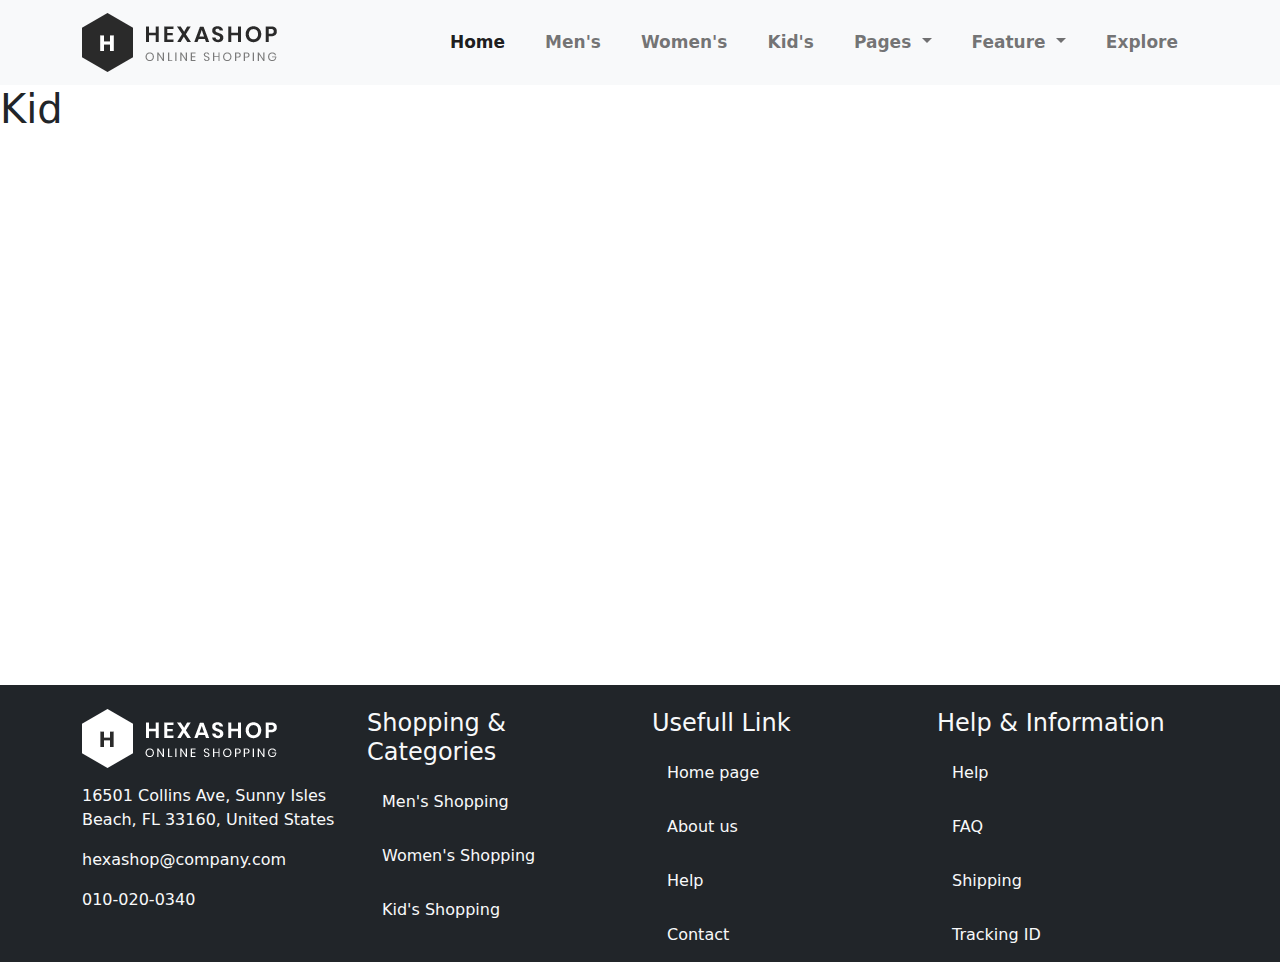
<file: kid.html>
<!doctype html>
<html><!-- InstanceBegin template="/Templates/index.dwt" codeOutsideHTMLIsLocked="false" -->
<head>
<meta charset="utf-8">
<meta name="viewport" content="width=device-width, initial-scale=1">
<!-- InstanceBeginEditable name="doctitle" -->
<title>Untitled Document</title>
<!-- InstanceEndEditable -->
<link rel="stylesheet" href="css/all.min.css">
<link rel="stylesheet" href="css/bootstrap.css">
<link rel="stylesheet" href="css/style.css">
<script src="js/bootstrap.bundle.min.js"></script>
<link rel="stylesheet" href="css/owl.carousel.css">
<link rel="stylesheet" href="css/owl.theme.default.css">
<link rel="icon" href="images/favicon.png" type="image/x-icon">
<!-- InstanceBeginEditable name="head" -->
<!-- InstanceEndEditable -->
</head>

<body>
<nav class="navbar navbar-expand-md bg-light">
  <div class="container"> <a class="navbar-brand" href="index.html"><img src="images/logo.png" alt=""></a>
    <button class="navbar-toggler" type="button" data-bs-toggle="collapse" data-bs-target="#navbarSupportedContent" aria-controls="navbarSupportedContent" aria-expanded="false" aria-label="Toggle navigation"> <span class="navbar-toggler-icon"></span> </button>
    <div class="collapse navbar-collapse" id="navbarSupportedContent">
      <ul class="navbar-nav ms-auto mb-2 mb-lg-0">
        <li class="nav-item"> <a class="nav-link active" aria-current="page" href="index.html">Home</a> </li>
        <li class="nav-item"> <a class="nav-link" href="men.html">Men's</a> </li>
        <li class="nav-item"> <a class="nav-link" href="women.html">Women's</a> </li>
        <li class="nav-item"> <a class="nav-link" href="kid.html">Kid's</a> </li>
        <li class="nav-item dropdown"> <a class="nav-link dropdown-toggle" href="#" role="button" data-bs-toggle="dropdown" aria-expanded="false"> Pages </a>
          <ul class="dropdown-menu">
            <li><a class="dropdown-item" href="#">About us</a></li>
            <li><a class="dropdown-item" href="#">Products</a></li>
            <li><a class="dropdown-item" href="#">Single Product</a></li>
            <li><a class="dropdown-item" href="#">Contact Us</a></li>
          </ul>
        </li>
        <li class="nav-item dropdown"> <a class="nav-link dropdown-toggle" href="#" role="button" data-bs-toggle="dropdown" aria-expanded="false"> Feature </a>
          <ul class="dropdown-menu">
            <li><a class="dropdown-item" href="#">Feature 1</a></li>
            <li><a class="dropdown-item" href="#">Feature 2</a></li>
            <li><a class="dropdown-item" href="#">Feature 3</a></li>
            <li><a class="dropdown-item" href="#">Feature 4</a></li>
          </ul>
        </li>
        <li class="nav-item"> <a class="nav-link" href="explore.html">Explore</a> </li>
      </ul>
    </div>
  </div>
</nav>
<!-- InstanceBeginEditable name="Fullwidth" -->
<main>
	<h1>Kid</h1>	
</main>
<!-- InstanceEndEditable -->
<footer class="bg-dark text-light">
  <div class="container">
    <div class="row pt-4">
      <div class="col-lg-3"> <a href="index.html"> <img src="images/white-logo.png" alt=""> </a>
        <p class="pt-3">16501 Collins Ave, Sunny Isles Beach, FL 33160, United States</p>
        <p>hexashop@company.com</p>
        <p>010-020-0340</p>
      </div>
      <div class="col-lg-3">
        <h4>Shopping &amp; Categories </h4>
        <ul class="navbar-nav">
          <li class="nav-item"><a href="men.html" class="nav-link">Men's Shopping</a></li>
          <li class="nav-item"><a href="women.html" class="nav-link">Women's Shopping</a></li>
          <li class="nav-item"><a href="kid.html" class="nav-link">Kid's Shopping</a></li>
        </ul>
      </div>
      <div class="col-lg-3">
        <h4>Usefull Link</h4>
        <ul class="navbar-nav">
          <li class="nav-item"><a href="index.html" class="nav-link">Home page</a></li>
          <li class="nav-item"><a href="explore.html" class="nav-link">About us</a></li>
          <li class="nav-item"><a href="#" class="nav-link">Help</a></li>
          <li class="nav-item"><a href="#" class="nav-link">Contact</a></li>
        </ul>
      </div>
      <div class="col-lg-3">
        <h4>Help &amp; Information</h4>
        <ul class="navbar-nav">
          <li class="nav-item"><a href="#" class="nav-link">Help</a></li>
          <li class="nav-item"><a href="#" class="nav-link">FAQ</a></li>
          <li class="nav-item"><a href="#" class="nav-link">Shipping</a></li>
          <li class="nav-item"><a href="#" class="nav-link">Tracking ID</a></li>
        </ul>
      </div>
    </div>
  </div>
</footer>
<script src="js/jquery-3.6.0.min.js"></script> 
<script src="js/owl.carousel.js"></script> 
<script src="js/control.js"></script>
</body>
<!-- InstanceEnd --></html>
</file>
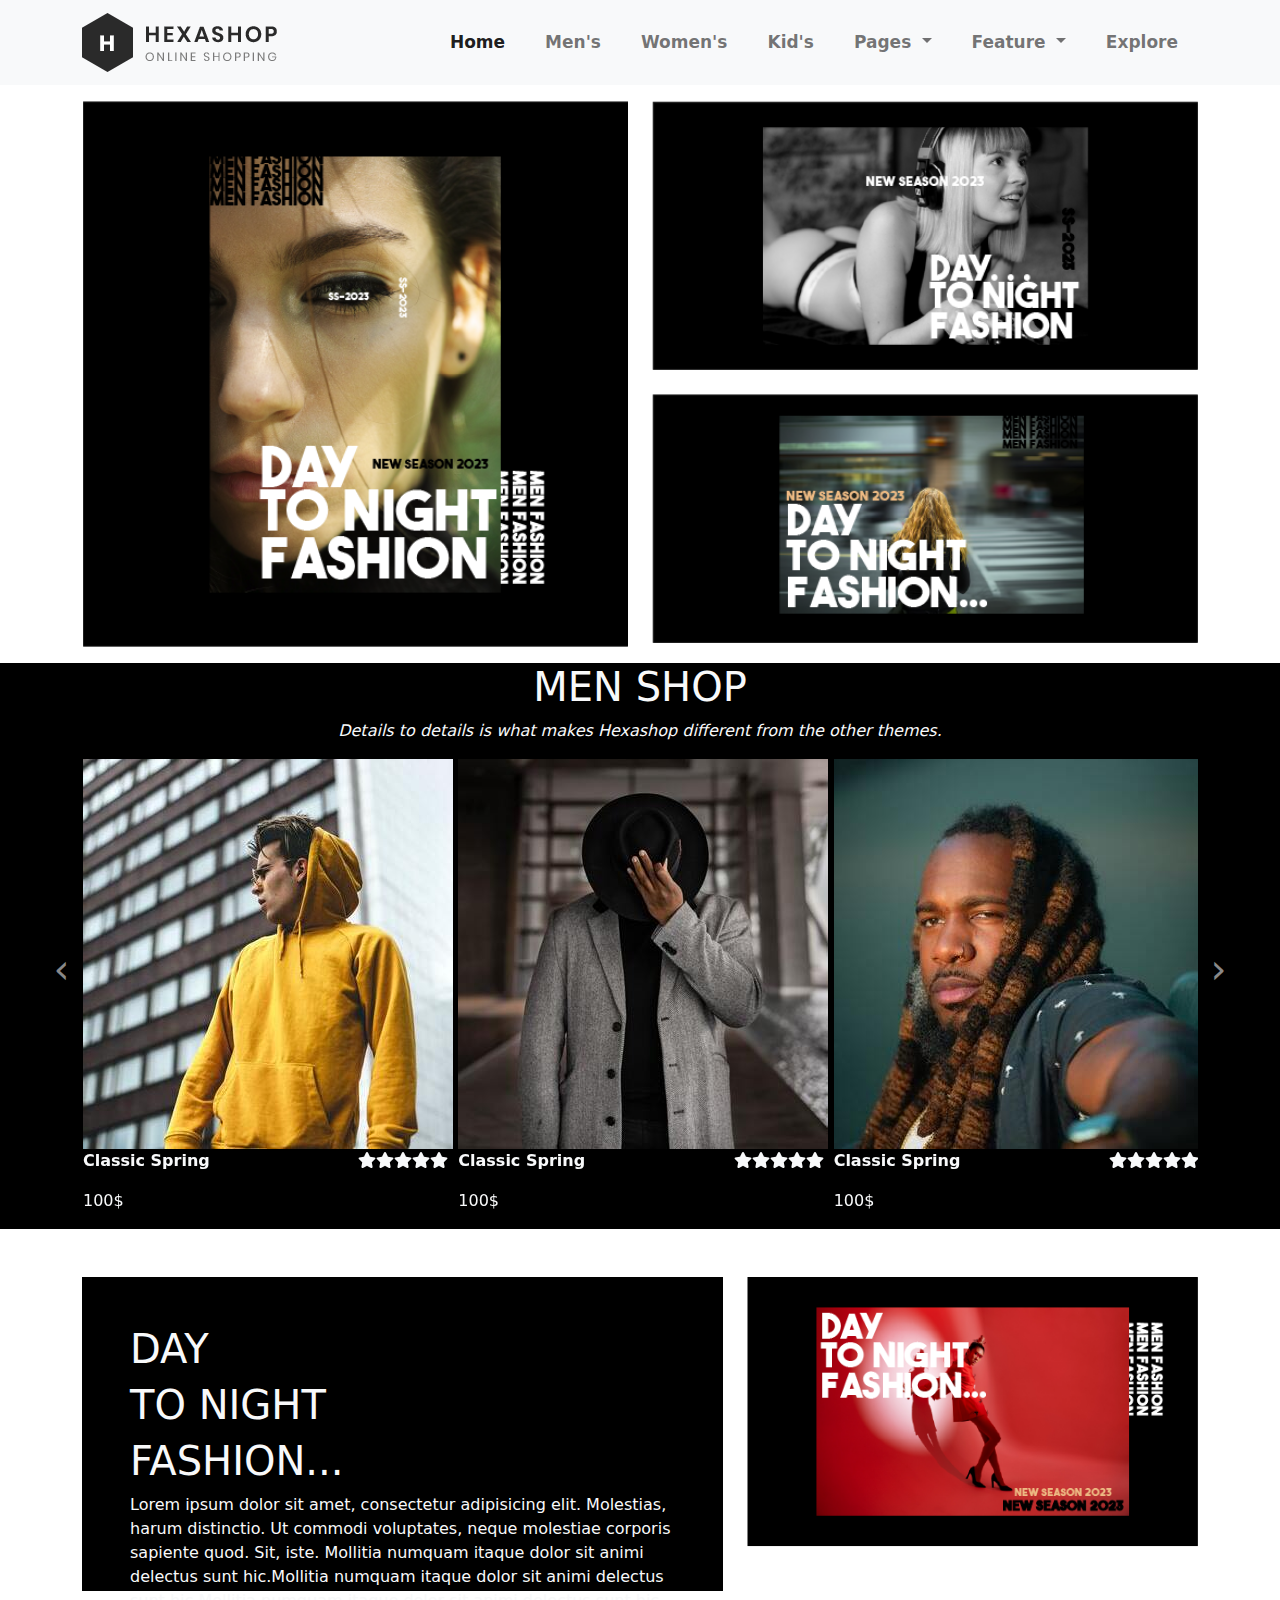
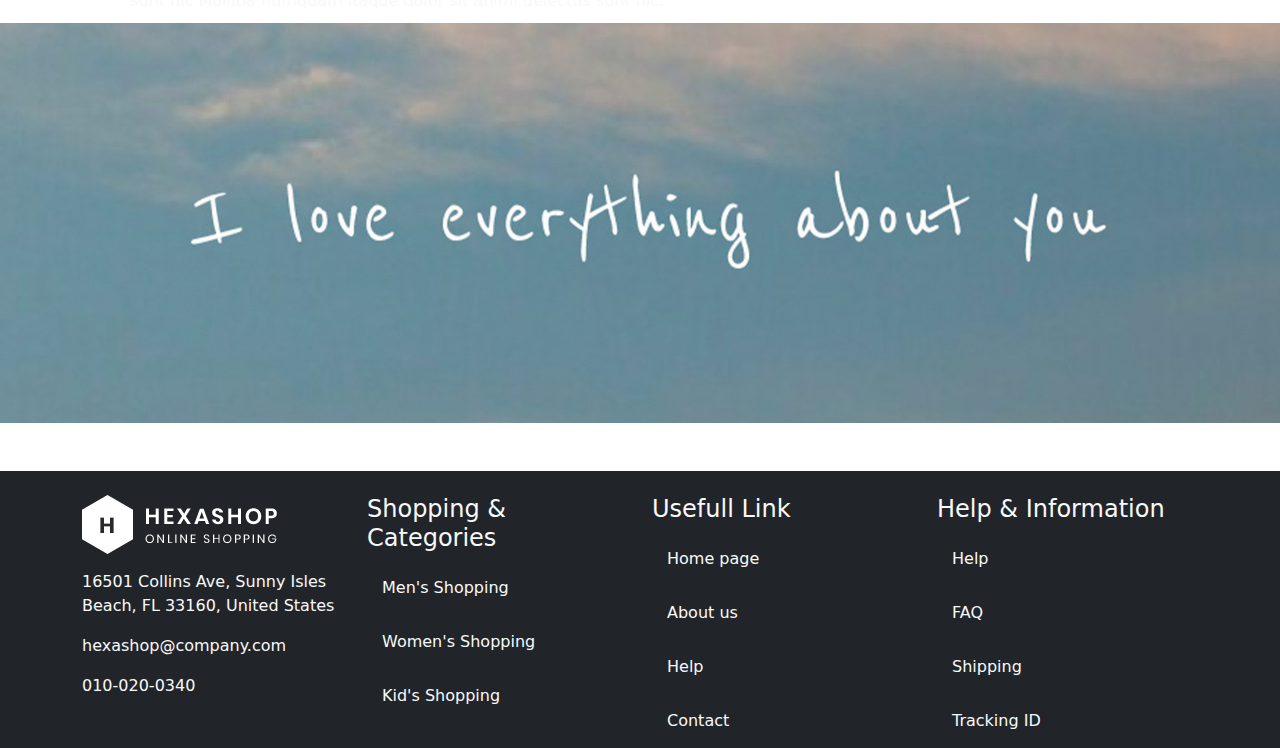
<file: men.html>
<!doctype html>
<html><!-- InstanceBegin template="/Templates/index.dwt" codeOutsideHTMLIsLocked="false" -->
<head>
<meta charset="utf-8">
<meta name="viewport" content="width=device-width, initial-scale=1">
<!-- InstanceBeginEditable name="doctitle" -->
<title>Untitled Document</title>
<!-- InstanceEndEditable -->
<link rel="stylesheet" href="css/all.min.css">
<link rel="stylesheet" href="css/bootstrap.css">
<link rel="stylesheet" href="css/style.css">
<script src="js/bootstrap.bundle.min.js"></script>
<link rel="stylesheet" href="css/owl.carousel.css">
<link rel="stylesheet" href="css/owl.theme.default.css">
<link rel="icon" href="images/favicon.png" type="image/x-icon">
<!-- InstanceBeginEditable name="head" -->
<!-- InstanceEndEditable -->
</head>

<body>
<nav class="navbar navbar-expand-md bg-light">
  <div class="container"> <a class="navbar-brand" href="index.html"><img src="images/logo.png" alt=""></a>
    <button class="navbar-toggler" type="button" data-bs-toggle="collapse" data-bs-target="#navbarSupportedContent" aria-controls="navbarSupportedContent" aria-expanded="false" aria-label="Toggle navigation"> <span class="navbar-toggler-icon"></span> </button>
    <div class="collapse navbar-collapse" id="navbarSupportedContent">
      <ul class="navbar-nav ms-auto mb-2 mb-lg-0">
        <li class="nav-item"> <a class="nav-link active" aria-current="page" href="index.html">Home</a> </li>
        <li class="nav-item"> <a class="nav-link" href="men.html">Men's</a> </li>
        <li class="nav-item"> <a class="nav-link" href="women.html">Women's</a> </li>
        <li class="nav-item"> <a class="nav-link" href="kid.html">Kid's</a> </li>
        <li class="nav-item dropdown"> <a class="nav-link dropdown-toggle" href="#" role="button" data-bs-toggle="dropdown" aria-expanded="false"> Pages </a>
          <ul class="dropdown-menu">
            <li><a class="dropdown-item" href="#">About us</a></li>
            <li><a class="dropdown-item" href="#">Products</a></li>
            <li><a class="dropdown-item" href="#">Single Product</a></li>
            <li><a class="dropdown-item" href="#">Contact Us</a></li>
          </ul>
        </li>
        <li class="nav-item dropdown"> <a class="nav-link dropdown-toggle" href="#" role="button" data-bs-toggle="dropdown" aria-expanded="false"> Feature </a>
          <ul class="dropdown-menu">
            <li><a class="dropdown-item" href="#">Feature 1</a></li>
            <li><a class="dropdown-item" href="#">Feature 2</a></li>
            <li><a class="dropdown-item" href="#">Feature 3</a></li>
            <li><a class="dropdown-item" href="#">Feature 4</a></li>
          </ul>
        </li>
        <li class="nav-item"> <a class="nav-link" href="explore.html">Explore</a> </li>
      </ul>
    </div>
  </div>
</nav>
<!-- InstanceBeginEditable name="Fullwidth" -->
<main>
	<section id="men-banner">
		<div class="container mt-3">
			<div class="row">
				<div class="col-lg-6 mb-3">
					<img src="images/Asset 1.png" alt="" class="img-fluid">
				</div>
				<div class="col-lg-6 mb-3">
					<div class="col-md-12 mb-3">
						<img src="images/Asset 3.png" alt="" class="img-fluid">
					</div>
					<div class="col-md-12 mt-4">
						<img src="images/Asset 2.png" alt="" class="img-fluid">
					</div>
				</div>
			</div>
		</div>
	</section>
	<section id="men-shop">
		<div class="container">
		<h1 class="text-light text-center">MEN SHOP</h1>
		<p class="text-center text-light"><i>Details to details is what makes Hexashop different from the other themes.</i></p>
		<div class="owl-carousel owl-theme" id="sp-men" >
			<div class="item">
				<div class="hinh img-fluid">
					<img src="images/men-01.jpg" alt="">
					<div class="icon">
						<a href="#"><i class="fas fa-eye"></i></a>
						<a href="#"><i class="fas fa-star"></i></a>
						<a href="#"><i class="fas fa-shopping-cart"></i></a>
					</div>
				</div>
				<p class="d-flex justify-content-between text-light"><b>Classic Spring</b><span><i class="fas fa-star"></i><i class="fas fa-star"></i><i class="fas fa-star"></i><i class="fas fa-star"></i><i class="fas fa-star"></i></span></p>
				<p class="text-light">100$</p>
			</div>
			<div class="item">
				<div class="hinh">
					<img src="images/men-02.jpg" alt="">
					<div class="icon">
						<a href="#"><i class="fas fa-eye"></i></a>
						<a href="#"><i class="fas fa-star"></i></a>
						<a href="#"><i class="fas fa-shopping-cart"></i></a>
					</div>
				</div>
				<p class="d-flex justify-content-between text-light"><b>Classic Spring</b><span><i class="fas fa-star"></i><i class="fas fa-star"></i><i class="fas fa-star"></i><i class="fas fa-star"></i><i class="fas fa-star"></i></span></p>
				<p class="text-light">100$</p>
			</div>
			<div class="item">
				<div class="hinh">
					<img src="images/men-03.jpg" alt="">
					<div class="icon">
						<a href="#"><i class="fas fa-eye"></i></a>
						<a href="#"><i class="fas fa-star"></i></a>
						<a href="#"><i class="fas fa-shopping-cart"></i></a>
					</div>
				</div>
				<p class="d-flex justify-content-between text-light"><b>Classic Spring</b><span><i class="fas fa-star"></i><i class="fas fa-star"></i><i class="fas fa-star"></i><i class="fas fa-star"></i><i class="fas fa-star"></i></span></p>
				<p class="text-light">100$</p>
			</div>
			<div class="item">
				<div class="hinh">
					<img src="images/men-04.jpg" alt="">
					<div class="icon">
						<a href="#"><i class="fas fa-eye"></i></a>
						<a href="#"><i class="fas fa-star"></i></a>
						<a href="#"><i class="fas fa-shopping-cart"></i></a>
					</div>
				</div>
				<p class="d-flex justify-content-between text-light"><b>Classic Spring</b><span><i class="fas fa-star"></i><i class="fas fa-star"></i><i class="fas fa-star"></i><i class="fas fa-star"></i><i class="fas fa-star"></i></span></p>
				<p class="text-light">100$</p>
			</div>
			<div class="item">
				<div class="hinh">
					<img src="images/men-05.jpg" alt="">
					<div class="icon">
						<a href="#"><i class="fas fa-eye"></i></a>
						<a href="#"><i class="fas fa-star"></i></a>
						<a href="#"><i class="fas fa-shopping-cart"></i></a>
					</div>
				</div>
				<p class="d-flex justify-content-between text-light"><b>Classic Spring</b><span><i class="fas fa-star"></i><i class="fas fa-star"></i><i class="fas fa-star"></i><i class="fas fa-star"></i><i class="fas fa-star"></i></span></p>
				<p class="text-light">100$</p>
			</div>
			
		</div>
	</div>
	</section>
	<section id="men-para">
		<div class="container">
			<div class="row">
				<div class="col-lg-7 mb-3">
					<div class="men-box mt-5 p-5">
						<h1 class="text-light">DAY</h1>
						<h1 class="text-light">TO NIGHT</h1>
						<h1 class="text-light">FASHION...</h1>
						<p class="text-light">Lorem ipsum dolor sit amet, consectetur adipisicing elit. Molestias, harum distinctio. Ut commodi voluptates, neque molestiae corporis sapiente quod. Sit, iste. Mollitia numquam itaque dolor sit animi delectus sunt hic.Mollitia numquam itaque dolor sit animi delectus sunt hic.Mollitia numquam itaque dolor sit animi delectus sunt hic.  </p>
					</div>
				</div>
				<div class="col-lg-5 mb-3 mt-5">
					<img src="images/Asset 4.png" alt="" class="img-fluid">
				</div>
			</div>
		</div>
	</section>
	<section id="men-banner-cuoi">
	  
			<div class="banner-men mb-5 mt-3">
				<img src="images/banner-men-cuoi.jpg" alt="" class="img-fluid">
			</div>
		
	</section>
</main>
<!-- InstanceEndEditable -->
<footer class="bg-dark text-light">
  <div class="container">
    <div class="row pt-4">
      <div class="col-lg-3"> <a href="index.html"> <img src="images/white-logo.png" alt=""> </a>
        <p class="pt-3">16501 Collins Ave, Sunny Isles Beach, FL 33160, United States</p>
        <p>hexashop@company.com</p>
        <p>010-020-0340</p>
      </div>
      <div class="col-lg-3">
        <h4>Shopping &amp; Categories </h4>
        <ul class="navbar-nav">
          <li class="nav-item"><a href="men.html" class="nav-link">Men's Shopping</a></li>
          <li class="nav-item"><a href="women.html" class="nav-link">Women's Shopping</a></li>
          <li class="nav-item"><a href="kid.html" class="nav-link">Kid's Shopping</a></li>
        </ul>
      </div>
      <div class="col-lg-3">
        <h4>Usefull Link</h4>
        <ul class="navbar-nav">
          <li class="nav-item"><a href="index.html" class="nav-link">Home page</a></li>
          <li class="nav-item"><a href="explore.html" class="nav-link">About us</a></li>
          <li class="nav-item"><a href="#" class="nav-link">Help</a></li>
          <li class="nav-item"><a href="#" class="nav-link">Contact</a></li>
        </ul>
      </div>
      <div class="col-lg-3">
        <h4>Help &amp; Information</h4>
        <ul class="navbar-nav">
          <li class="nav-item"><a href="#" class="nav-link">Help</a></li>
          <li class="nav-item"><a href="#" class="nav-link">FAQ</a></li>
          <li class="nav-item"><a href="#" class="nav-link">Shipping</a></li>
          <li class="nav-item"><a href="#" class="nav-link">Tracking ID</a></li>
        </ul>
      </div>
    </div>
  </div>
</footer>
<script src="js/jquery-3.6.0.min.js"></script> 
<script src="js/owl.carousel.js"></script> 
<script src="js/control.js"></script>
</body>
<!-- InstanceEnd --></html>
</file>
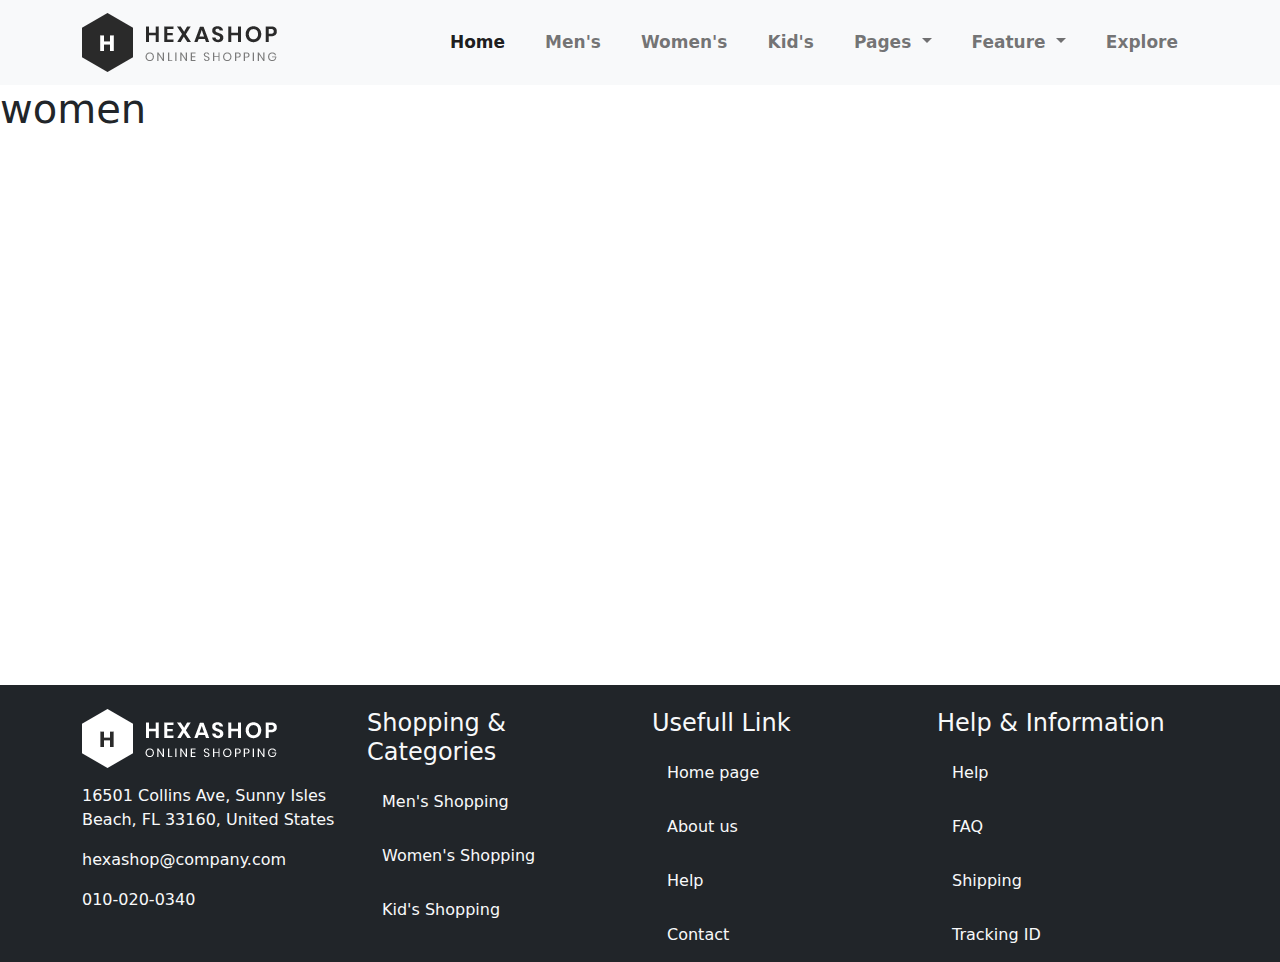
<file: women.html>
<!doctype html>
<html><!-- InstanceBegin template="/Templates/index.dwt" codeOutsideHTMLIsLocked="false" -->
<head>
<meta charset="utf-8">
<meta name="viewport" content="width=device-width, initial-scale=1">
<!-- InstanceBeginEditable name="doctitle" -->
<title>Untitled Document</title>
<!-- InstanceEndEditable -->
<link rel="stylesheet" href="css/all.min.css">
<link rel="stylesheet" href="css/bootstrap.css">
<link rel="stylesheet" href="css/style.css">
<script src="js/bootstrap.bundle.min.js"></script>
<link rel="stylesheet" href="css/owl.carousel.css">
<link rel="stylesheet" href="css/owl.theme.default.css">
<link rel="icon" href="images/favicon.png" type="image/x-icon">
<!-- InstanceBeginEditable name="head" -->
<!-- InstanceEndEditable -->
</head>

<body>
<nav class="navbar navbar-expand-md bg-light">
  <div class="container"> <a class="navbar-brand" href="index.html"><img src="images/logo.png" alt=""></a>
    <button class="navbar-toggler" type="button" data-bs-toggle="collapse" data-bs-target="#navbarSupportedContent" aria-controls="navbarSupportedContent" aria-expanded="false" aria-label="Toggle navigation"> <span class="navbar-toggler-icon"></span> </button>
    <div class="collapse navbar-collapse" id="navbarSupportedContent">
      <ul class="navbar-nav ms-auto mb-2 mb-lg-0">
        <li class="nav-item"> <a class="nav-link active" aria-current="page" href="index.html">Home</a> </li>
        <li class="nav-item"> <a class="nav-link" href="men.html">Men's</a> </li>
        <li class="nav-item"> <a class="nav-link" href="women.html">Women's</a> </li>
        <li class="nav-item"> <a class="nav-link" href="kid.html">Kid's</a> </li>
        <li class="nav-item dropdown"> <a class="nav-link dropdown-toggle" href="#" role="button" data-bs-toggle="dropdown" aria-expanded="false"> Pages </a>
          <ul class="dropdown-menu">
            <li><a class="dropdown-item" href="#">About us</a></li>
            <li><a class="dropdown-item" href="#">Products</a></li>
            <li><a class="dropdown-item" href="#">Single Product</a></li>
            <li><a class="dropdown-item" href="#">Contact Us</a></li>
          </ul>
        </li>
        <li class="nav-item dropdown"> <a class="nav-link dropdown-toggle" href="#" role="button" data-bs-toggle="dropdown" aria-expanded="false"> Feature </a>
          <ul class="dropdown-menu">
            <li><a class="dropdown-item" href="#">Feature 1</a></li>
            <li><a class="dropdown-item" href="#">Feature 2</a></li>
            <li><a class="dropdown-item" href="#">Feature 3</a></li>
            <li><a class="dropdown-item" href="#">Feature 4</a></li>
          </ul>
        </li>
        <li class="nav-item"> <a class="nav-link" href="explore.html">Explore</a> </li>
      </ul>
    </div>
  </div>
</nav>
<!-- InstanceBeginEditable name="Fullwidth" -->
<main>
		<h1>women</h1>
	</main>
<!-- InstanceEndEditable -->
<footer class="bg-dark text-light">
  <div class="container">
    <div class="row pt-4">
      <div class="col-lg-3"> <a href="index.html"> <img src="images/white-logo.png" alt=""> </a>
        <p class="pt-3">16501 Collins Ave, Sunny Isles Beach, FL 33160, United States</p>
        <p>hexashop@company.com</p>
        <p>010-020-0340</p>
      </div>
      <div class="col-lg-3">
        <h4>Shopping &amp; Categories </h4>
        <ul class="navbar-nav">
          <li class="nav-item"><a href="men.html" class="nav-link">Men's Shopping</a></li>
          <li class="nav-item"><a href="women.html" class="nav-link">Women's Shopping</a></li>
          <li class="nav-item"><a href="kid.html" class="nav-link">Kid's Shopping</a></li>
        </ul>
      </div>
      <div class="col-lg-3">
        <h4>Usefull Link</h4>
        <ul class="navbar-nav">
          <li class="nav-item"><a href="index.html" class="nav-link">Home page</a></li>
          <li class="nav-item"><a href="explore.html" class="nav-link">About us</a></li>
          <li class="nav-item"><a href="#" class="nav-link">Help</a></li>
          <li class="nav-item"><a href="#" class="nav-link">Contact</a></li>
        </ul>
      </div>
      <div class="col-lg-3">
        <h4>Help &amp; Information</h4>
        <ul class="navbar-nav">
          <li class="nav-item"><a href="#" class="nav-link">Help</a></li>
          <li class="nav-item"><a href="#" class="nav-link">FAQ</a></li>
          <li class="nav-item"><a href="#" class="nav-link">Shipping</a></li>
          <li class="nav-item"><a href="#" class="nav-link">Tracking ID</a></li>
        </ul>
      </div>
    </div>
  </div>
</footer>
<script src="js/jquery-3.6.0.min.js"></script> 
<script src="js/owl.carousel.js"></script> 
<script src="js/control.js"></script>
</body>
<!-- InstanceEnd --></html>
</file>
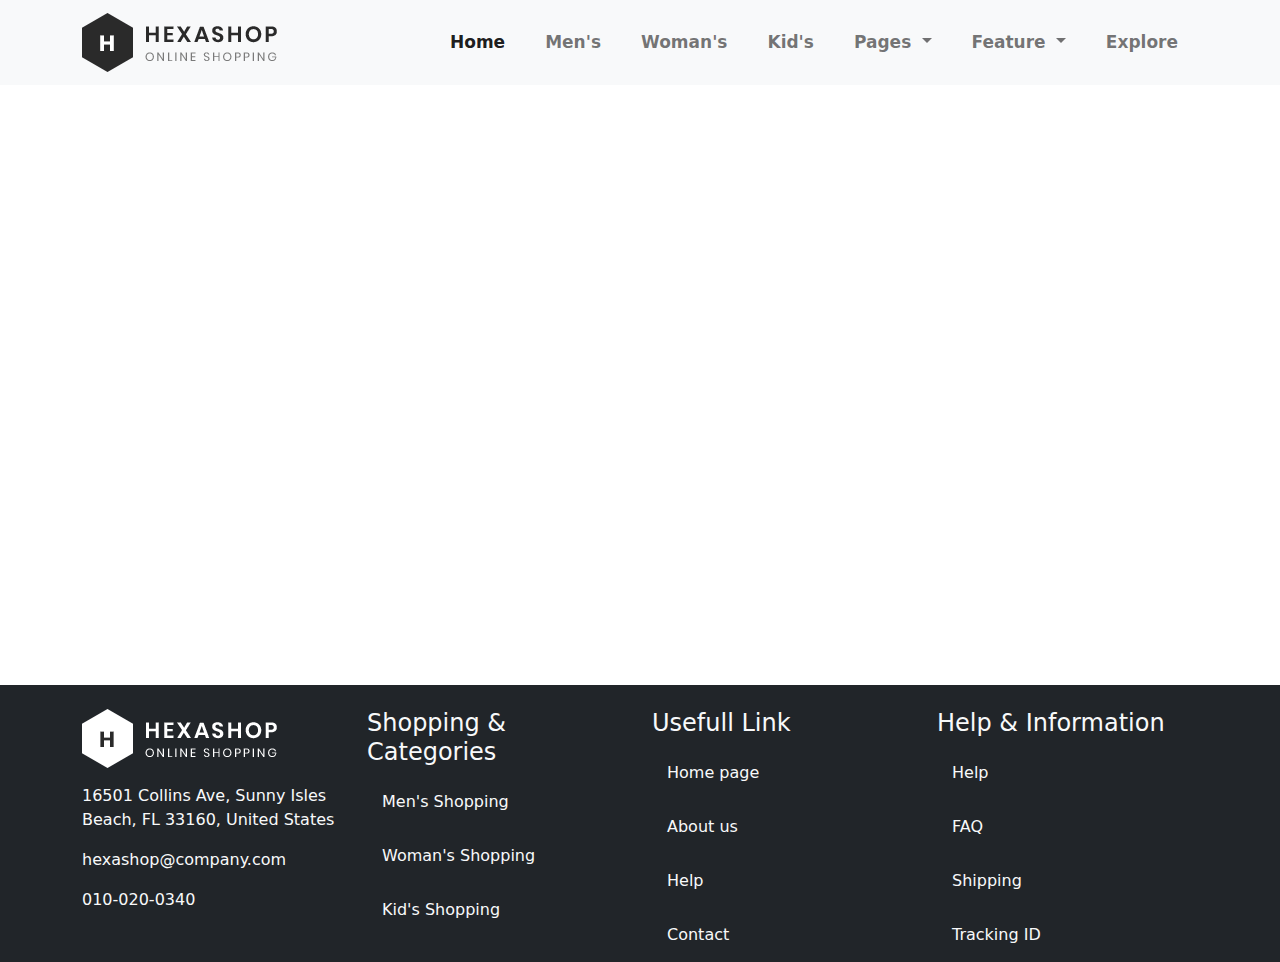
<file: css/test.html>
<!doctype html>
<html>
<head>
<meta charset="utf-8">
<meta name="viewport" content="width=device-width, initial-scale=1">
<title>Untitled Document</title>
<link rel="stylesheet" href="all.min.css">
<link rel="stylesheet" href="bootstrap.css">
<link rel="stylesheet" href="style.css">
<script src="../js/bootstrap.bundle.min.js"></script>
</head>

<body>
<nav class="navbar navbar-expand-md bg-light">
  <div class="container"> <a class="navbar-brand" href="#"><img src="../images/logo.png" alt=""></a>
    <button class="navbar-toggler" type="button" data-bs-toggle="collapse" data-bs-target="#navbarSupportedContent" aria-controls="navbarSupportedContent" aria-expanded="false" aria-label="Toggle navigation"> <span class="navbar-toggler-icon"></span> </button>
    <div class="collapse navbar-collapse" id="navbarSupportedContent">
      <ul class="navbar-nav ms-auto mb-2 mb-lg-0">
        <li class="nav-item"> <a class="nav-link active" aria-current="page" href="#">Home</a> </li>
        <li class="nav-item"> <a class="nav-link" href="#">Men's</a> </li>
        <li class="nav-item"> <a class="nav-link" href="#">Woman's</a> </li>
        <li class="nav-item"> <a class="nav-link" href="#">Kid's</a> </li>
        <li class="nav-item dropdown"> <a class="nav-link dropdown-toggle" href="#" role="button" data-bs-toggle="dropdown" aria-expanded="false"> Pages </a>
          <ul class="dropdown-menu">
            <li><a class="dropdown-item" href="#">About us</a></li>
            <li><a class="dropdown-item" href="#">Products</a></li>
            <li><a class="dropdown-item" href="#">Single Product</a></li>
            <li><a class="dropdown-item" href="#">Contact Us</a></li>
          </ul>
        </li>
        <li class="nav-item dropdown"> <a class="nav-link dropdown-toggle" href="#" role="button" data-bs-toggle="dropdown" aria-expanded="false"> Feature </a>
          <ul class="dropdown-menu">
            <li><a class="dropdown-item" href="#">Feature 1</a></li>
            <li><a class="dropdown-item" href="#">Feature 2</a></li>
            <li><a class="dropdown-item" href="#">Feature 3</a></li>
            <li><a class="dropdown-item" href="#">Feature 4</a></li>
          </ul>
        </li>
        <li class="nav-item"> <a class="nav-link" href="#">Explore</a> </li>
      </ul>
    </div>
  </div>
</nav>
<main></main>
<footer class="bg-dark text-light">
	<div class="container">
		<div class="row pt-4">
			<div class="col-lg-3">
				<a href="#">
					<img src="../images/white-logo.png" alt="">
				</a>
				<p class="pt-3">16501 Collins Ave, Sunny Isles Beach, FL 33160, United States</p>
				<p>hexashop@company.com</p>
				<p>010-020-0340</p>
			</div>
			<div class="col-lg-3">
				<h4>Shopping &amp; Categories </h4>
				<ul class="navbar-nav">
					<li class="nav-item"><a href="#" class="nav-link">Men's Shopping</a></li>
					<li class="nav-item"><a href="#" class="nav-link">Woman's Shopping</a></li>
					<li class="nav-item"><a href="#" class="nav-link">Kid's Shopping</a></li>
				</ul>
			</div>
			<div class="col-lg-3">
				<h4>Usefull Link</h4>
				<ul class="navbar-nav">
					<li class="nav-item"><a href="#" class="nav-link">Home page</a></li>
					<li class="nav-item"><a href="#" class="nav-link">About us</a></li>
					<li class="nav-item"><a href="#" class="nav-link">Help</a></li>
					<li class="nav-item"><a href="#" class="nav-link">Contact</a></li>
				</ul>
			</div>
			<div class="col-lg-3">
				<h4>Help &amp; Information</h4>
				<ul class="navbar-nav">
					<li class="nav-item"><a href="#" class="nav-link">Help</a></li>
					<li class="nav-item"><a href="#" class="nav-link">FAQ</a></li>
					<li class="nav-item"><a href="#" class="nav-link">Shipping</a></li>
					<li class="nav-item"><a href="#" class="nav-link">Tracking ID</a></li>
				</ul>
			</div>
		</div>
	</div>	
</footer>
</body>
</html>
</file>
<file: css/style.css>
/* CSS Document */

.navbar .navbar-nav .nav-item .nav-link{
	padding: 8px 20px;font-size: 17px;font-weight: 600;border-radius: 20px;
}
.navbar .navbar-nav .nav-item .nav-link:hover{
	color: white;
	background-color: #000000;
}
.navbar .navbar-nav .nav-item .dropdown-menu{
	padding-bottom: 0;padding-top: 0;
}
.navbar .navbar-nav .nav-item .dropdown-menu li{
	border-bottom: 1px solid #888888;
}
.navbar .navbar-nav .nav-item .dropdown-menu .dropdown-item{
	transition: all 0.5s;
	
}
.navbar .navbar-nav .nav-item .dropdown-menu .dropdown-item:hover{
	padding-left: 25px;color: white;
	background-color: #000000;
}
main{
	width: 100%;
	min-height: 600px;
}
footer .navbar-nav .nav-item .nav-link{
	padding: 15px;
}
footer .navbar-nav .nav-item .nav-link:hover{
	color: #888888;
}
@media(max-width:667px){
	footer{
		text-align: center;
	}
}
#banner{
	width: 100%;
	min-height: 300px;
}
#banner .banner-r{
	position: relative;
}
#banner .cover{
	position: absolute;width: 90%;height: 90%;color: white;text-align: center;background-color: rgba(0,0,0,0.80);left: 5%;top: 5%;display: flex;flex-direction: column;justify-content: center;align-items: center;padding: 15px;transform: scale(0) rotateY(360deg);transition: all 1s
}
#banner .banner-r:hover .cover{
	transform: scale(1) rotateY(0deg);
}
.hinh{
	position: relative; overflow: hidden;
	width: 370px;height: 390px;
}
.icon{
	position: absolute;height: 45px;width: 80%;display: flex;justify-content: space-around;left: 10%;top: 110%;transition: all 0.8s;
}
.icon a{
	width: 45px;
	height: 45px;
	background-color: white;
	border-radius: 50%;
	display: flex;
	justify-content: center;
	align-items: center;
	text-decoration: none;
	color: black;
}
.icon a:hover{
	background-color: #000000;color: white;
}
.hinh:hover .icon{
	top:60%;
	
}
#sp-men .owl-nav { position:absolute; left:0px; top:35%; width:100%; }
#sp-men .owl-nav [class*='owl-'] {
	font-size:40px; /*background:rgba(255,255,255,.5);border:1px solid #fff; */ color: #888888
}

#sp-men .owl-nav .owl-next{ position:absolute; right:-3%;}
#sp-men .owl-nav .owl-prev{ position:absolute; left:-3%;}
#sp-men .owl-nav [class*='owl-']:hover {
      background:none;border: none;
      color:black;
      text-decoration: none; }
#sp-women .owl-nav { position:absolute; left:0px; top:35%; width:100%; }
#sp-women .owl-nav [class*='owl-'] {
	font-size:40px; /*background:rgba(255,255,255,.5);border:1px solid #fff; */ color: #888888
}

#sp-women .owl-nav .owl-next{ position:absolute; right:-3%;}
#sp-women .owl-nav .owl-prev{ position:absolute; left:-3%;}
#sp-women .owl-nav [class*='owl-']:hover {
      background:none;border: none;
      color:black;
      text-decoration: none; }
#sp-kid .owl-nav { position:absolute; left:0px; top:35%; width:100%; }
#sp-kid .owl-nav [class*='owl-'] {
	font-size:40px; /*background:rgba(255,255,255,.5);border:1px solid #fff; */ color: #888888
}

#sp-kid .owl-nav .owl-next{ position:absolute; right:-3%;}
#sp-kid .owl-nav .owl-prev{ position:absolute; left:-3%;}
#sp-kid .owl-nav [class*='owl-']:hover {
      background:none;border: none;
      color:black;
      text-decoration: none; }
#product .explore{
	width: 100%;
	height: 100%;
	padding: 15px;
	background-color: #EEEEEE;
	text-align: center;
	display: flex;
	flex-direction: column;
	justify-content: center;
}
#media .sp{
	position: relative;overflow: hidden;
}
#media .hinh-cover{
	position: absolute;
	width: 100%;
	height: 100%;
	background-color: rgba(0,0,0,0.80);
	color: white;left: 0;top: 105%;padding: 10px;display: flex;flex-direction: column;justify-content: flex-end;transition: all 0.8s;
}
#media .hinh-cover a{
	color: white;
}
#media .hinh-cover a:hover{
	color: red;	
}
#media .sp:hover .hinh-cover{
	top: 0;
	
}
@media (max-width:667px){
	#media .hinh-cover{
		display: none;
	}


}
#page-header{
	width: 100%;
	min-height: 400px;
	background: url("../images/products-page-heading.jpg");
	background-repeat: no-repeat;
	background-size: cover;
	background-position: center top;display: flex;justify-content: center;
	align-items: center;
	
}
#page-header .caption{
	width: 30%;text-align: center;color: black;
	
}
#page-header .caption h1{
	font-size: 45px;
}
#about .social{
	width: 100%;
	height: 45px;
	display: flex;
	margin-top: 50px;
	
}
#about .box{
	height: 45px;
	width: 45px;
	background-color: black;
	border-radius: 50%;
	margin-right: 10px;
	display: flex;
	justify-content: center;align-items: center;
}
#about .box a{
	color: white;
}
#about .box:hover{
	background-color: azure;
	
}
#about .box:hover a{
	color: black;
}
.bo-goc{
	border-radius: 15px;
}
.border-bot{
	border-bottom: 3px dotted #888888
}
#our-team .pic{
	position: relative;
}

#our-team .our-team-hover{
	position: absolute;width: 90%;height: 75%;color: white;text-align: center;background-color: rgba(0,0,0,0.80);left: 5%;top: 5%;display: flex;flex-direction: column;justify-content: center;align-items: center;padding: 15px;transform: scale(0) rotateY(360deg);transition: all 1s;
}
#our-team .pic:hover .our-team-hover{
	transform: scale(1) rotateY(0deg);
}
#men-shop {
	background: black; 
}

#men-para .men-box{
	background: black;
	height: 314px;
}
</file>
